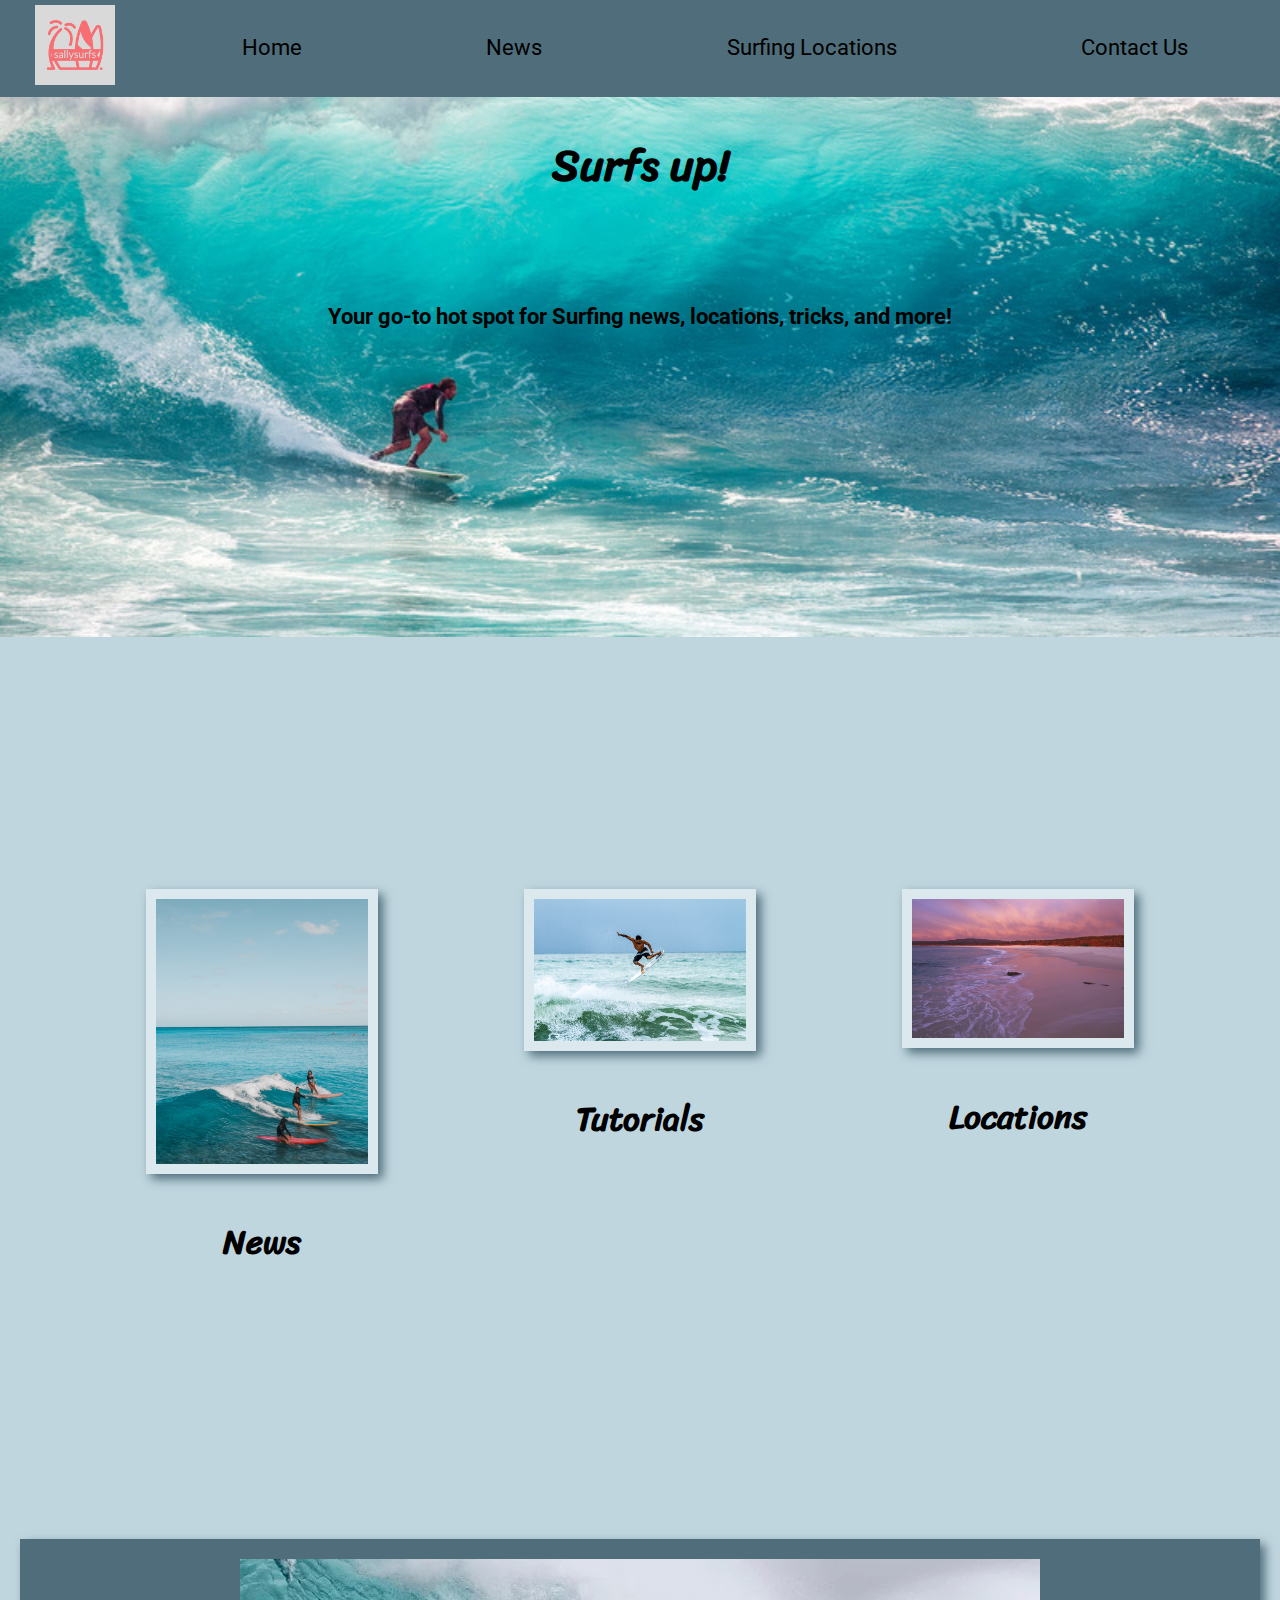
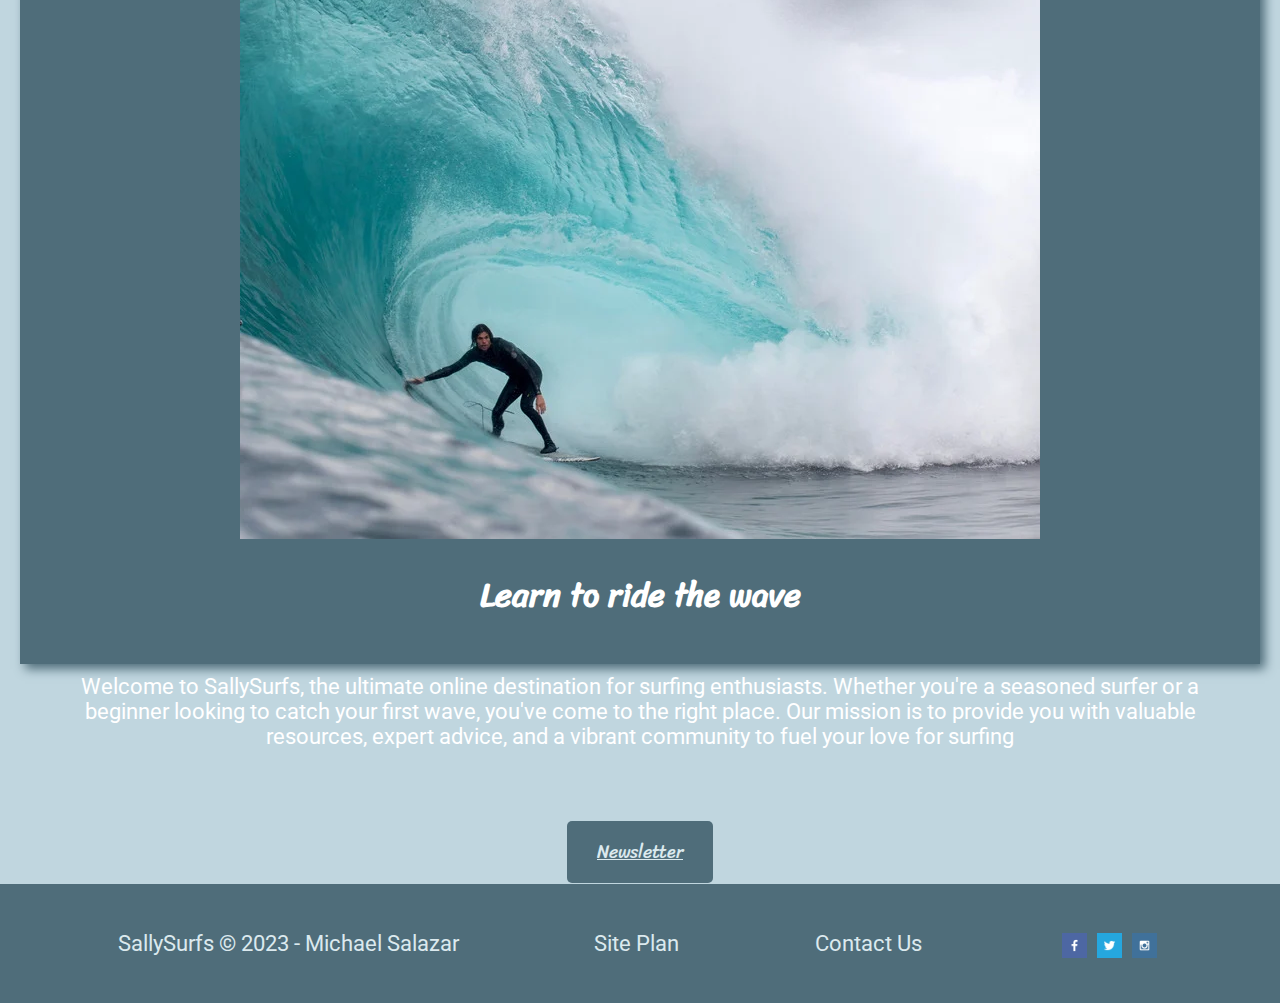
<file: sallysurfs/index.html>
<!doctype html>
<html lang="en">

<head>
  <link rel="stylesheet" href="styles/styles.css">
  <meta charset="utf-8">
  <meta http-equiv="X-UA-Compatible" content="IE=edge">
  <meta name="viewport" content="width=device-width, initial-scale=1.0">
  <title>Surfing Blog| SallySurfs | Home</title>
</head>

<body>
  <div id="content">
    <header>
      <a id="logo_link" href="index.html">
        <img class="logo" src="images/sallysurfslogo.jpeg" alt="Sally Surfs Logo">
      </a>
      <nav>
        <a href="index.html">Home</a>
        <a href="news.html">News</a>
        <a href="locations.html">Surfing Locations</a>
        <a href="contactus.html">Contact Us</a>
      </nav>
    </header>

    <div id="hero">
      <div id="hero-box">
        <img id="hero-img" src="images/homepageimg1.jpg" alt="Man surfing tidal wave">
      </div>
      <section id="hero-msg">
        <h1 class="home-title">Surfs up!</h1>
        <h4>Your go-to hot spot for Surfing news, locations, tricks, and more!</h4>
        <div class="button-box"></div>
      </section>
    </div>

    <main class="home-grid">
      <section class="rivers-card">
        <img class="card-img" src="images/homepageimg2.jpg" alt="People surfing">
        <h2>News</h2>
      </section>
      <section class="Surfing-Tutorial">
        <img class="card-img" src="images/surftutorial.jpg" alt="Man doing surf trick">
        <h2>Tutorials</h2>
      </section>
      <section class="Locations-card">
        <img class="card-img" src="images/surflocations.jpg" alt="Picture of the coast">
        <h2>Locations</h2>
      </section>
      <section class="msg">
        <div id="backround"></div>
        <img id="backround-img" src="images/page2img.jpg" alt="Giant wave surfing">
        <h2>Learn to ride the wave</h2>
        <p>Welcome to SallySurfs, the ultimate online destination for surfing enthusiasts. Whether you're a seasoned surfer or a beginner looking to catch your first wave, you've come to the right place. Our mission is to provide you with valuable resources, expert advice, and a vibrant community to fuel your love for surfing</p>
        <a class="join" href="news.html">Newsletter</a>
      </section>
    </main>

    <footer>
      <p>SallySurfs &copy; 2023 - Michael Salazar</p>
      <p><a href="site-plan-rafting.html">Site Plan</a></p>
      <p><a href="contactus.html">Contact Us</a></p>
      <div class="social">
        <a href="https://facebook.com" target="_blank">
          <img src="images/facebook.png" alt="Facebook icon">
        </a>
        <a href="https://twitter.com" target="_blank">
          <img src="images/twitter.png" alt="Twitter icon">
        </a>
        <a href="https://instagram.com" target="_blank">
          <img src="images/instagram.png" alt="Instagram icon">
        </a>
      </div>
    </footer>
  </div>
</body>

</html>
</file>
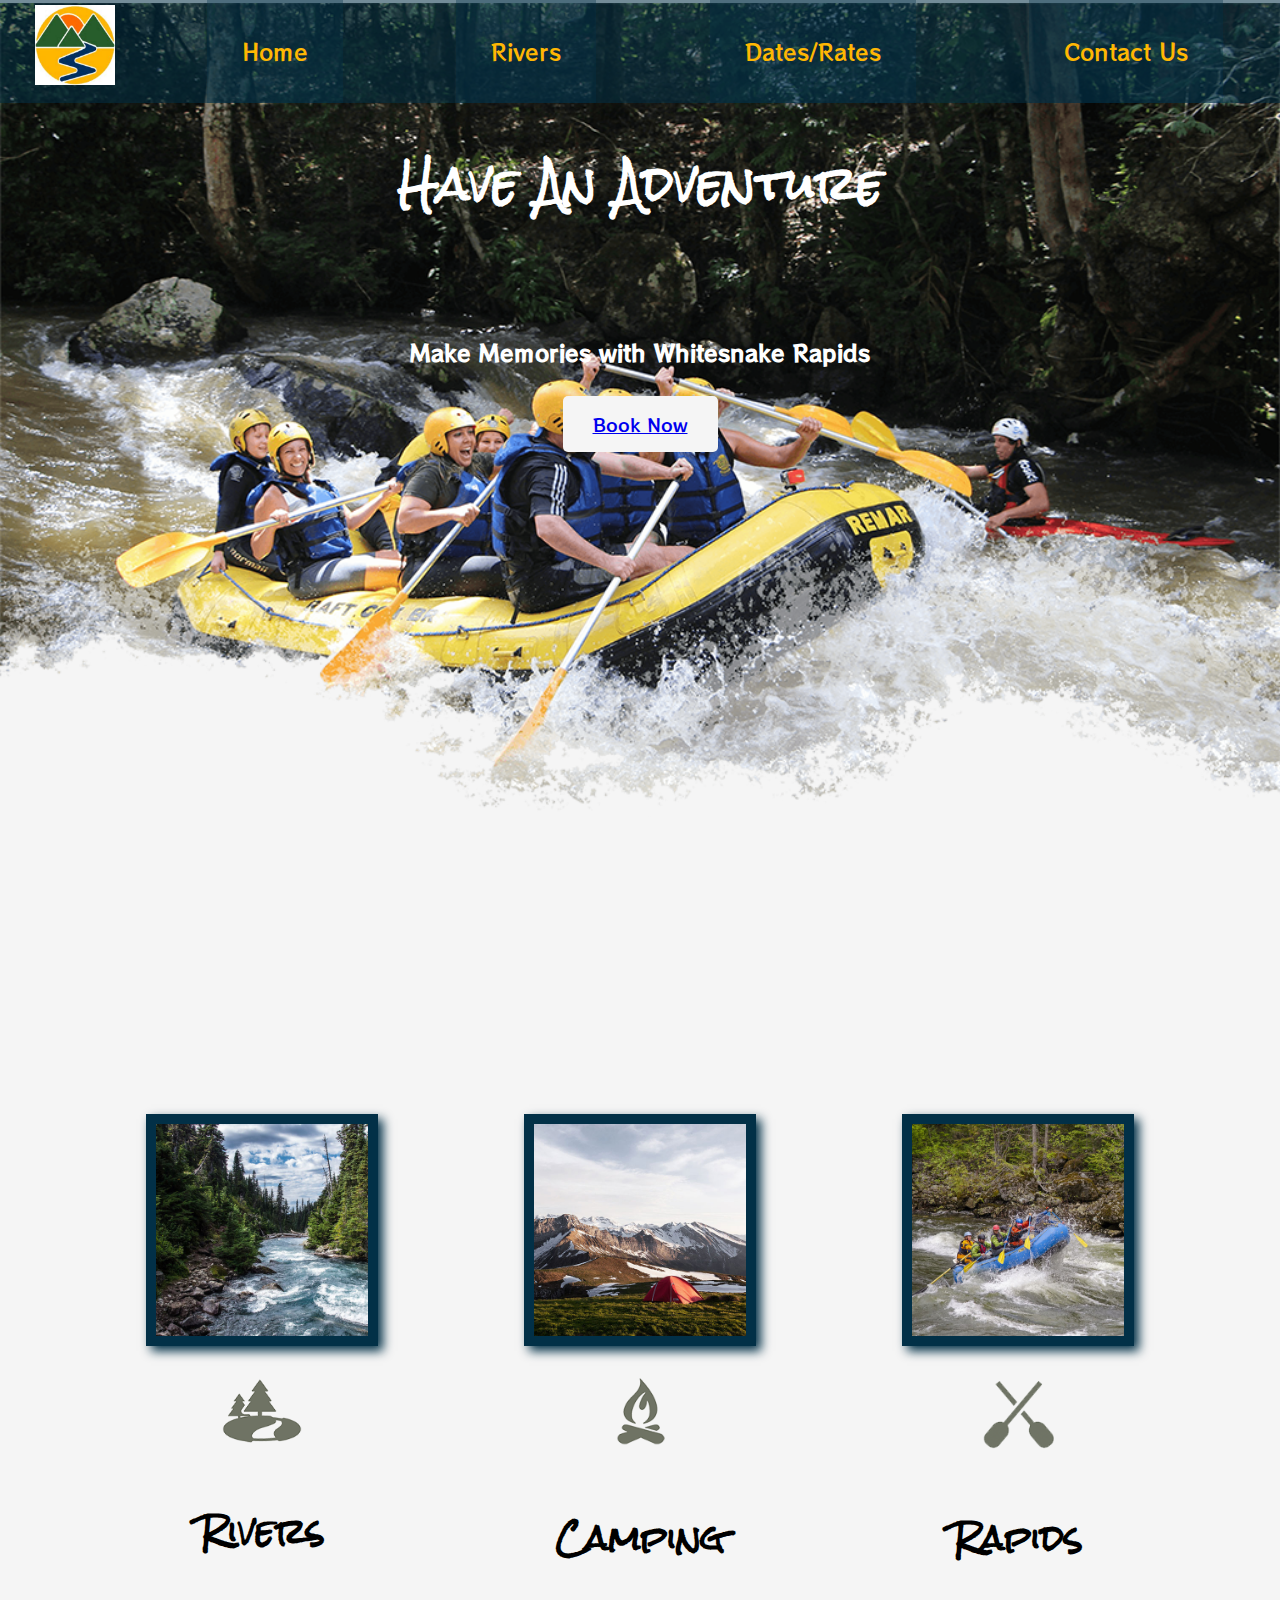
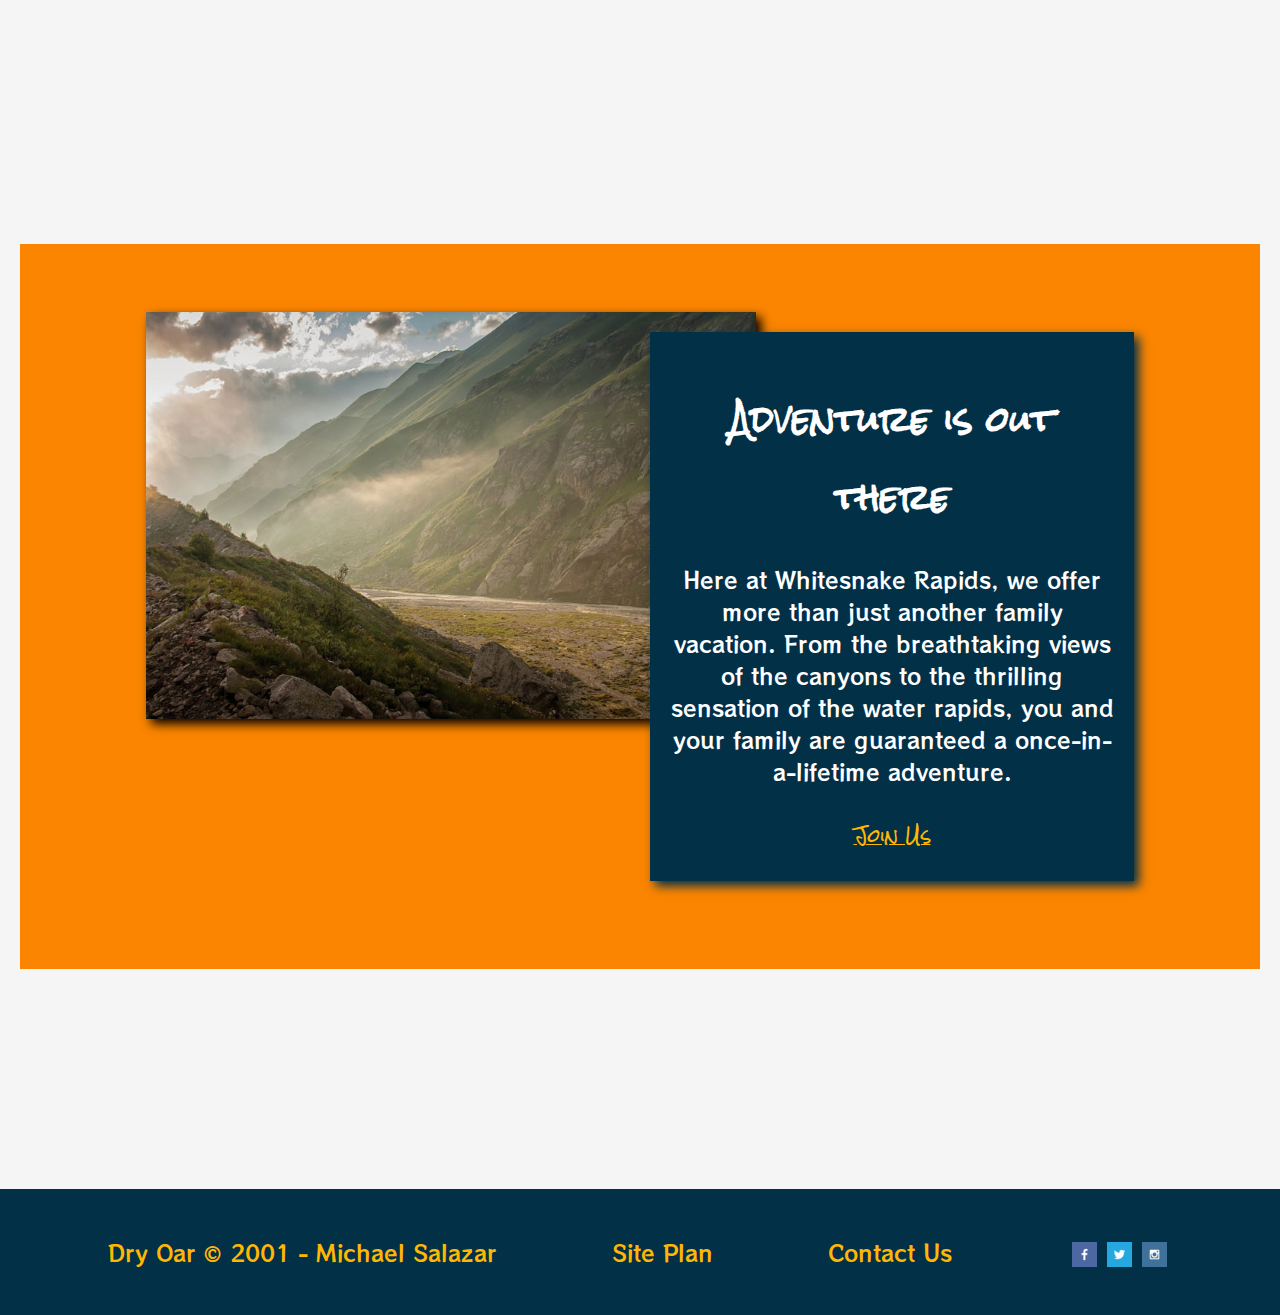
<file: wwr/index.html>
<!doctype html>
<html lang="en">
<head>
    <link rel="stylesheet" href="styles/styles.css">
    <meta charset="utf-8">
    <meta http-equiv="X-UA-Compatible" content="IE=edge">
    <meta name="viewport" content="width=device-width, initial-scale=1.0">
    <title>Whitewater rafting vacation | White Snake Rapids | Home</title>
</head>
<body>
    <div id="content"> 
   <header>
    <a id="logo_link" href="index.html">
        <img class="logo" src="images/whitesnakeraft.jpg" alt="White Snake Rapids Logo">
    </a>
      <nav>
            <a href="index.html">Home</a>
            <a href="#">Rivers</a>
            <a href="#">Dates/Rates</a>
            <a href="contactus.html">Contact Us</a>
    
        </nav>
    </header>
    <div id="hero">
        <div id="hero-box">
        <img id="hero-img" src="images/hero.png" alt="People enjoying white water rafting">
        </div>
        <section id="hero-msg">
        <h1 class="home-title"> Have An Adventure</h1>
        <h4>Make Memories with Whitesnake Rapids </h4>
        <div class="button-box">
         <a class="book" href="rates.html">Book Now</a>
         </div>
       </section>
    </div>
    <main class="home-grid">
        <section class="rivers-card">
            <img class="card-img" src="images/rivers.jpg" alt="river in forest">
            <img class="icon" src="images/river_icon.png" alt="river icon">
            <h2>Rivers</h2>
        </section>
        <section class="camping-card">
            <img class="card-img" src="images/camping.jpg" alt="tent in mountains">
            <img class="icon" src="images/fire_icon.png" alt="fire icon">
            <h2>Camping</h2>
        </section>
        <section class="rapids-card">
            <img class="card-img" src="images/rapids.jpg" alt="rafting boat">
            <img class="icon" src="images/oars.png" alt="oars icon">
            <h2>Rapids</h2>
        </section>
        <div id="backround"></div>
        <img class="mountains" src="images/mountains.jpg" alt="Misty mountains">
        <section class ="msg">
            <h2>Adventure is out there</h2>
            <p>Here at Whitesnake Rapids, we offer more than just another family vacation. From the breathtaking views of the canyons to the thrilling sensation of the water rapids, you and your family are guaranteed a once-in-a-lifetime adventure.</p>
            <a class= 'join' href="rivers.html">Join Us</a>
        </section>
    </main>
    <footer>
        <p>Dry Oar &copy; 2001 - Michael Salazar</p>
        <p><a href="site-plan-rafting.html">Site Plan</a></p>
        <p><a href="contactus.html">Contact Us</a></p>
        <div class="social">
            <a href="https://facebook.com" target="_blank">
                <img src="images/facebook.png" alt="fb icon">
            </a>
            <a href="https://twitter.com" target="_blank">
                <img src="images/twitter.png" alt="twitter icon">
            </a>
            <a href="https://instagram.com" target="_blank">
                <img src="images/instagram.png" alt="instagram icon">
            </a>
        </div>
    </footer>
</div>
</body>
</html>
</file>
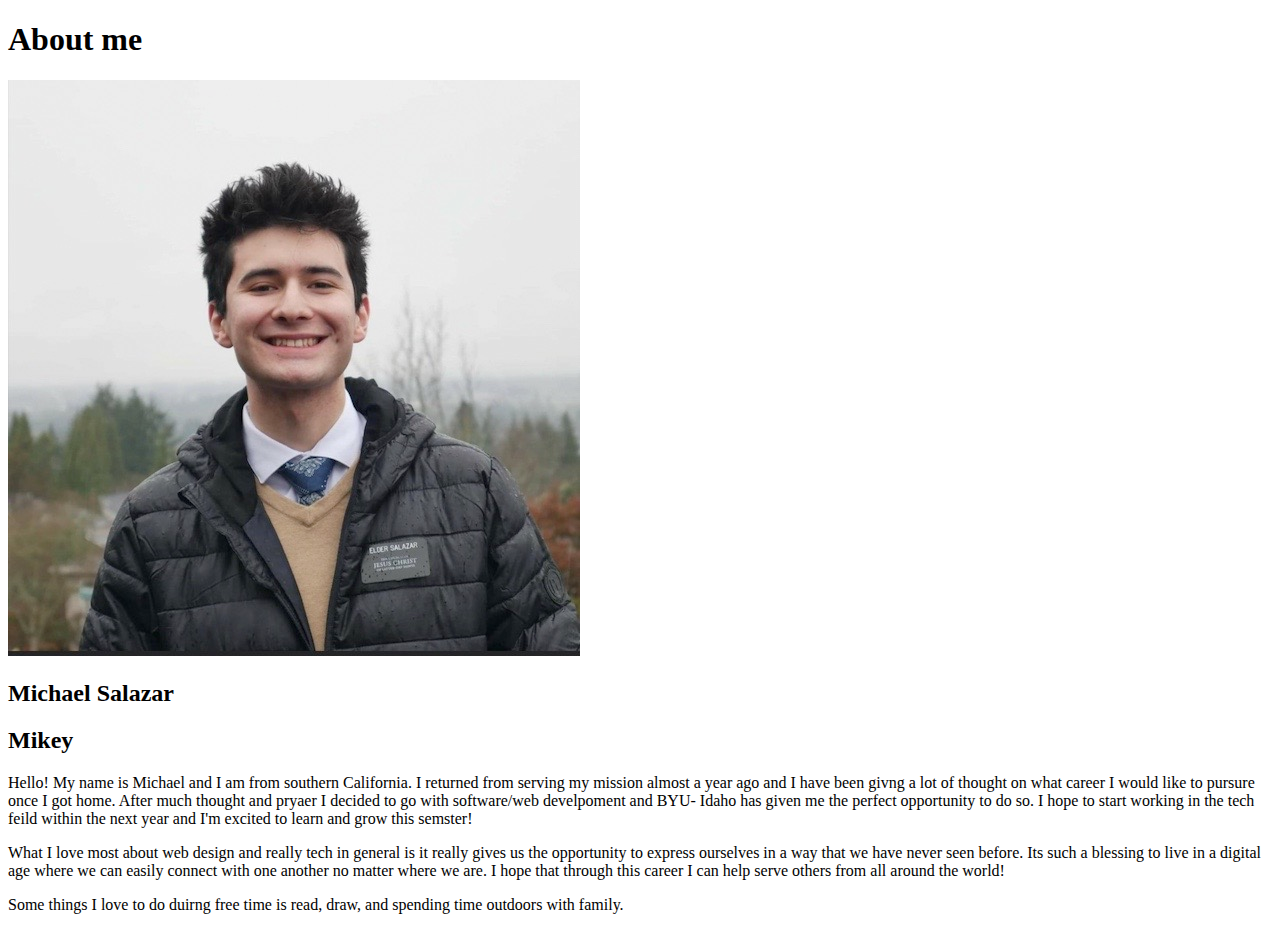
<file: aboutme/aboutme.html>
<!DOCTYPE html>
<html lang="en">
<head>
    <meta charset="UTF-8">
    <meta http-equiv="X-UA-Compatible" content="IE=edge">
    <meta name="viewport" content="width=device-width, initial-scale=1.0">
    <title>All about me</title>
</head>
<body>
    <h1>About me</h1>
    <img alt="Image of me" src="images/myimage.jpg">
    <h2>Michael Salazar</h2>
    <h2>Mikey</h2>
    <p>Hello! My name is Michael and I am from southern California. I returned from serving my mission almost a year ago and I 
    have been givng a lot of thought on what career I would like to pursure once I got home. After much thought and pryaer I decided to go 
    with software/web develpoment and BYU- Idaho has given me the perfect opportunity to do so. I hope to start working in the tech feild within the next year
    and I'm excited to learn and grow this semster!
    </p>
    <p>What I love most about web design and really tech in general is it really gives us the opportunity to express ourselves
        in a way that we have never seen before. Its such a blessing to live in a digital age where we can easily connect
        with one another no matter where we are. I hope that through this career I can help serve others from all around the world!
    </p>
    <p>Some things I love to do duirng free time is read, draw, and spending time outdoors with family.</p>
    
</body>
    <html></html>
</file>
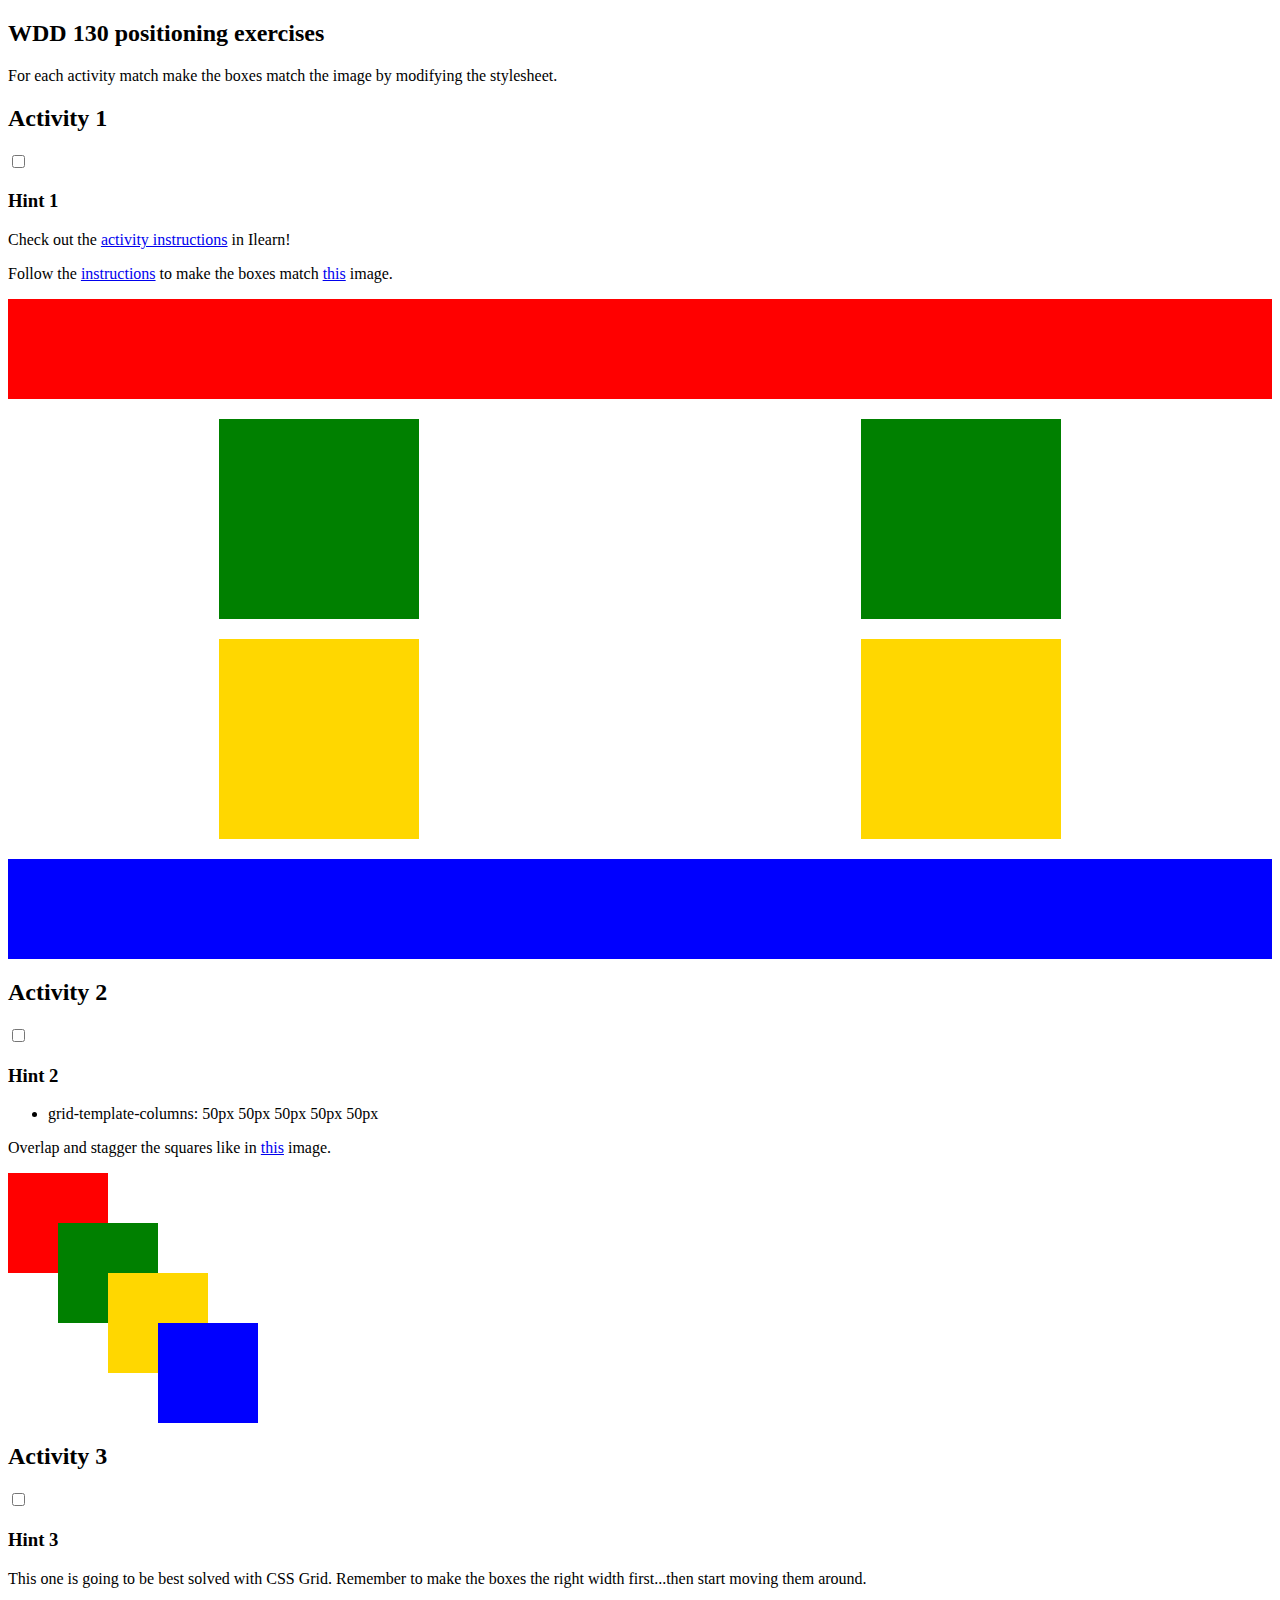
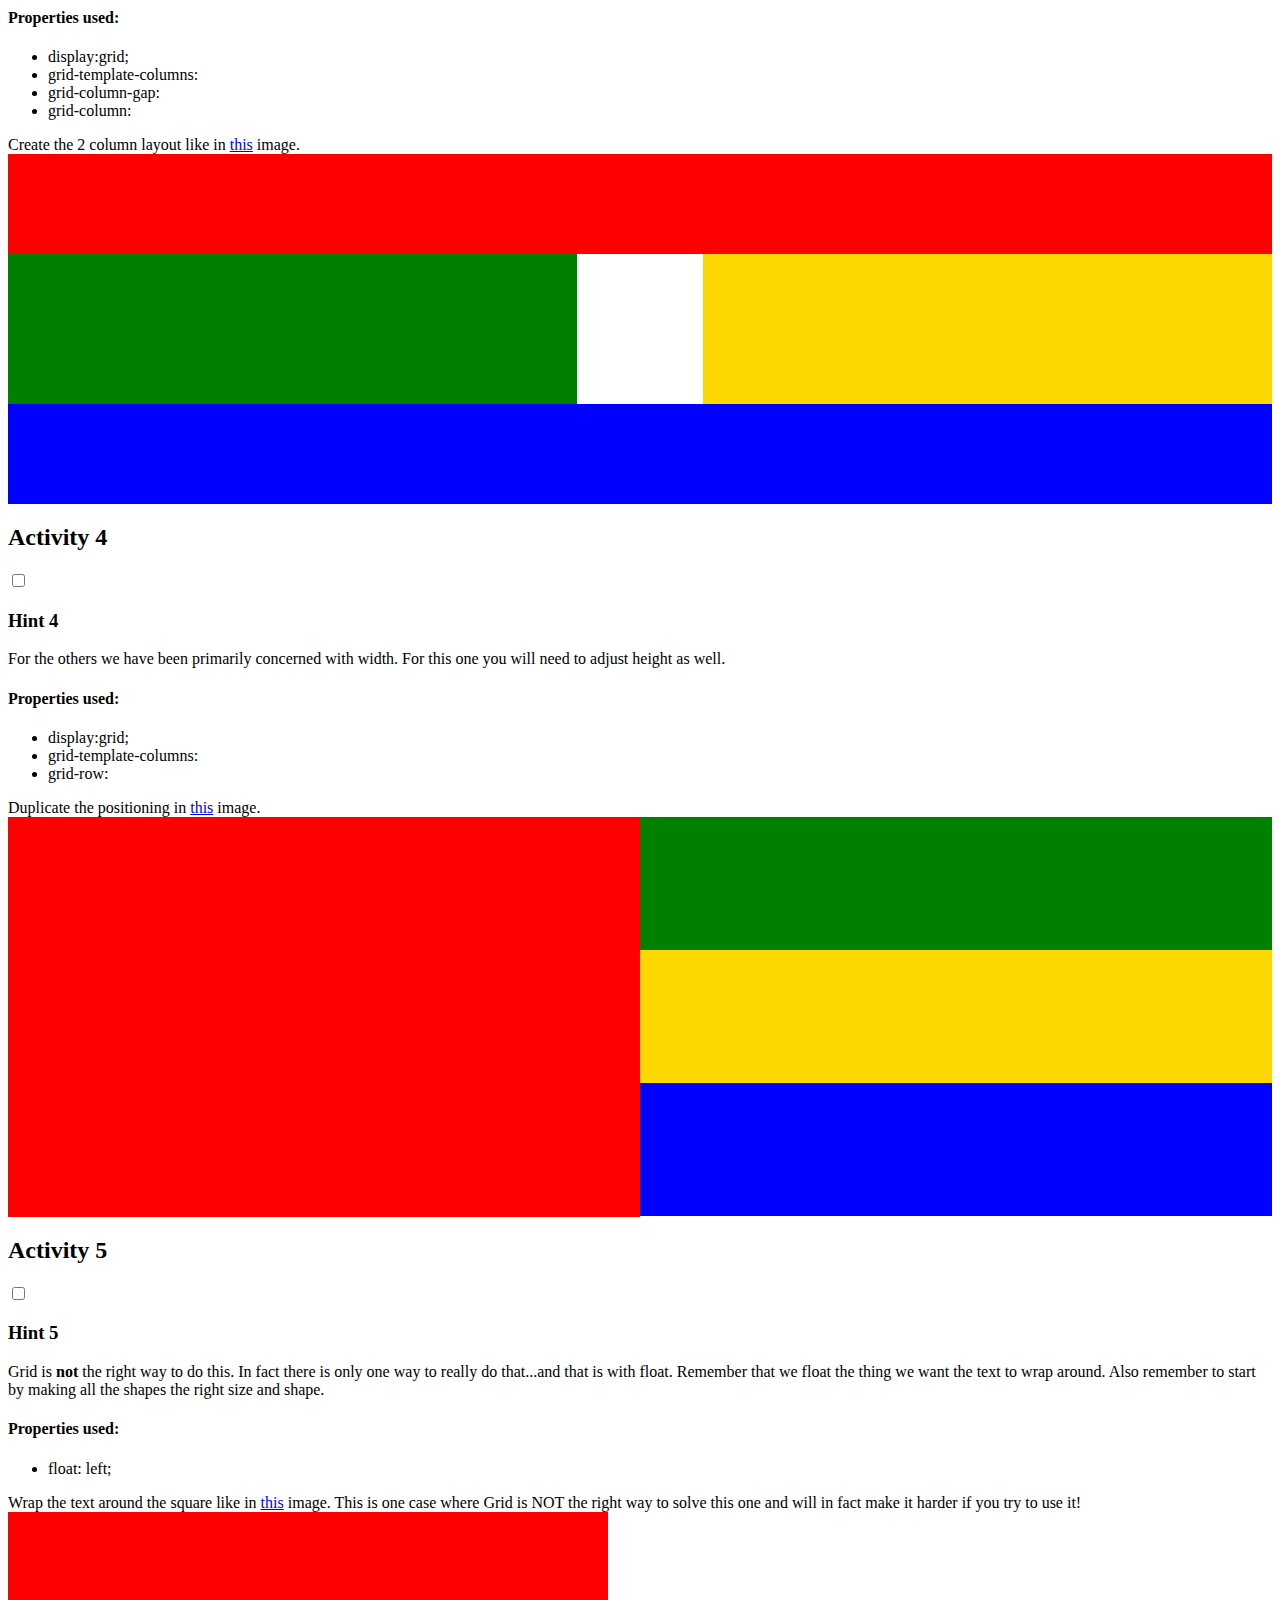
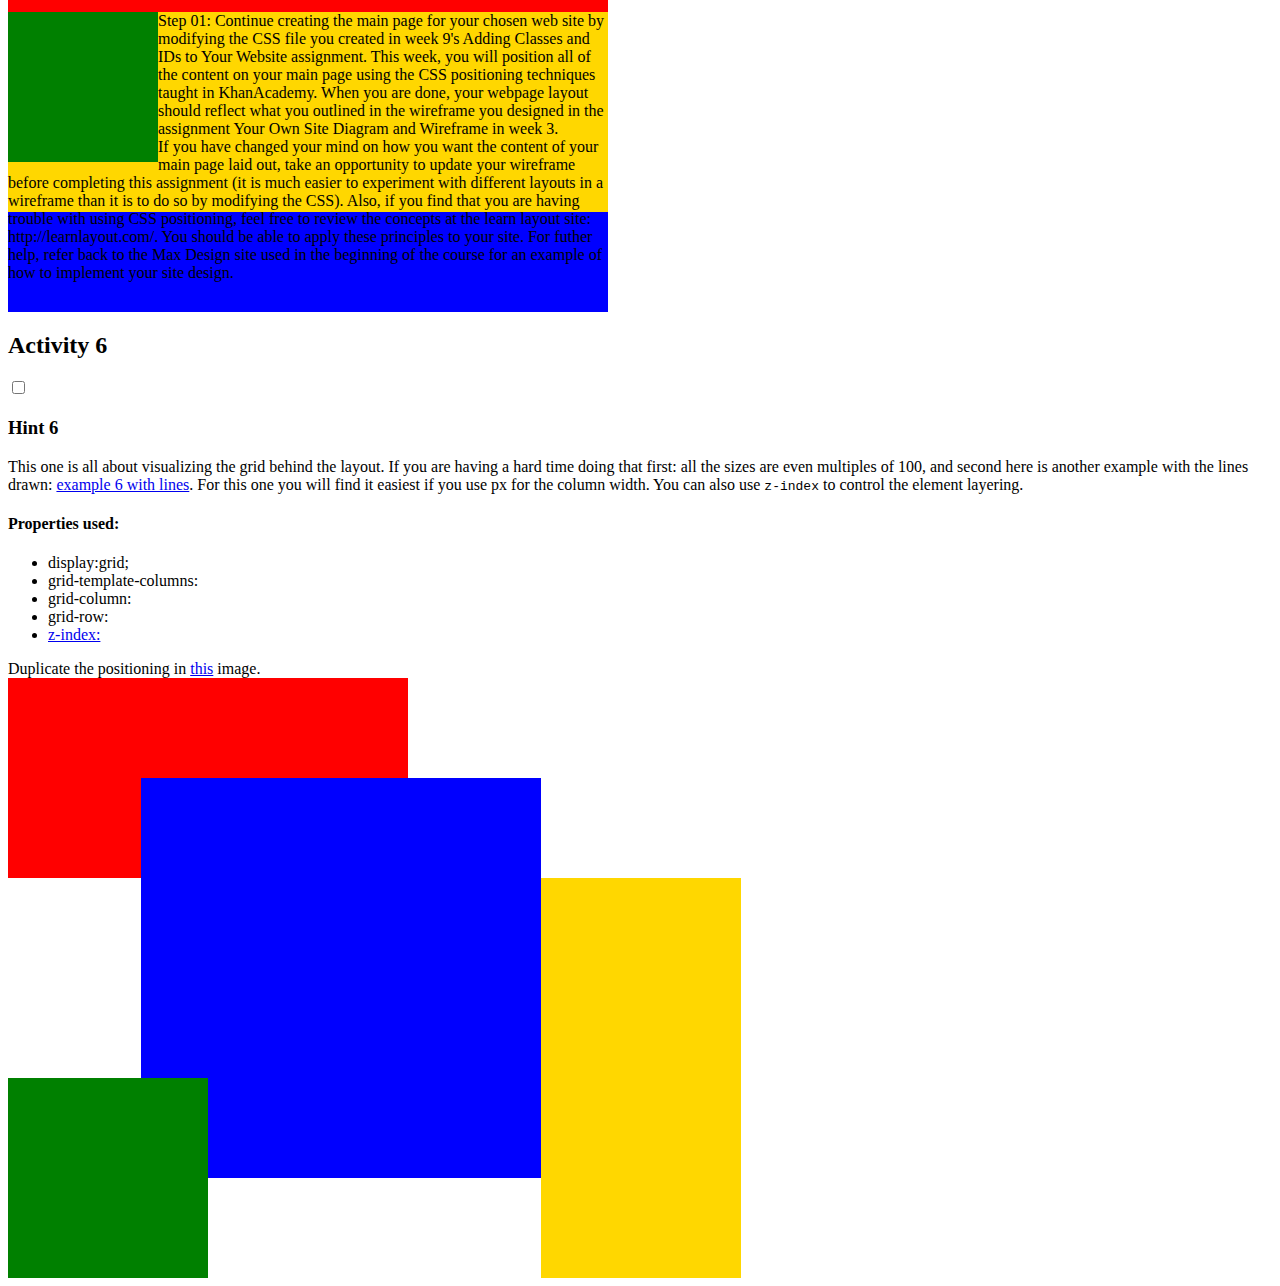
<file: positioning/positioning.html>
<!DOCTYPE html>
<html lang="en">
  <head>
    <!-- HTML - Name: positioning.html -->
    <title>Positioning Activity</title>
    <link rel="stylesheet" type="text/css" href="positionstyles.css" />
  </head>
  <body>
    <div class="activity">
      <h2>WDD 130 positioning exercises</h2>
      For each activity match make the boxes match the image by modifying the stylesheet.</div>
    <div class="activity">
      <h2>Activity 1</h2>
      <section class="hint"><input type="checkbox" ><i></i> <h3>Hint 1</h3><div><p>Check out the <a href="https://byui-wdd.github.io/wdd130/activities/w06-css-positioning.html" target="_blank">activity instructions</a> in Ilearn!</p></div></section>
      <p>Follow the <a href="https://byui-wdd.github.io/wdd130/activities/w06-css-positioning.html" target="_blank">instructions</a> to make the boxes match  <a href="https://byui-wdd.github.io/wdd130/images/example1.png" target="_blank">this</a> image.</p>
      <div class="content1" >
        <div class="red1" ></div>
        <div class="green1" ></div>
        <div class="green1" ></div>
        <div class="yellow1"></div>
        <div class="yellow1"></div>
        <div class="blue1"></div>
      </div>
    </div>
    <div class="activity">
      <h2>Activity 2</h2>
      <section class="hint"><input type="checkbox" > <h3>Hint 2</h3><i></i><div>
      <ul>
      <li>grid-template-columns: 50px 50px 50px 50px 50px </li></ul></div></section>
      <p>Overlap and stagger the squares like in <a href="https://byui-wdd.github.io/wdd130/images/example2.png" target="_blank">this</a> image.</p>
      <div class="content2" >
        <div class="red2" ></div>
        <div class="green2" ></div>
        <div class="yellow2"></div>
        <div class="blue2"></div>
      </div>
    </div>
    <div class="activity">
      <h2>Activity 3</h2>
      <section class="hint"><input type="checkbox" > <h3>Hint 3</h3><i></i><div><p>This one is going to be best solved with CSS Grid. Remember to make the boxes the right width first...then start moving them around. </p><h4>Properties used:</h4><ul><li>display:grid;</li><li>grid-template-columns:</li><li>grid-column-gap:</li>
        <li>grid-column:</li>  </ul></div></section>
      Create the 2 column layout like in <a href="https://byui-wdd.github.io/wdd130/images/example3.png" target="_blank">this</a>  image.
      <div class="content3" >
        <div class="red3" ></div>
        <div class="green3" ></div>
        <div class="yellow3"></div>
        <div class="blue3"></div>
      </div>
    </div>
    <div class="activity">
      <h2>Activity 4</h2>
      <section class="hint"><input type="checkbox" > <h3>Hint 4</h3><i></i><div><p>For the others we have been primarily concerned with width. For this one you will need to adjust height as well. </p><h4>Properties used:</h4><ul><li>display:grid;</li><li>grid-template-columns:</li><li>grid-row:</li></ul></div></section>
      Duplicate the positioning in <a href="https://byui-wdd.github.io/wdd130/images/example4.png" target="_blank">this</a> image. 
      <div class="content4" >
        <div class="red4" ></div>
        <div class="green4" ></div>
        <div class="yellow4"></div>
        <div class="blue4"></div>
      </div>
    </div>

    <div class="activity">
      <h2>Activity 5</h2>
      <section class="hint"><input type="checkbox" > <h3>Hint 5</h3><i></i><div><p>Grid is <strong>not</strong> the right way to do this.  In fact there is only one way to really do that...and that is with float. Remember that we float the thing we want the text to wrap around.  Also remember to start by making all the shapes the right size and shape.</p><h4>Properties used:</h4><ul><li>float: left;</li></ul></div></section>
      Wrap the text around the square like in <a href="https://byui-wdd.github.io/wdd130/images/example5.png" target="_blank">this</a> image. This is one case where Grid is NOT the right way to solve this one and will in fact make it harder if you try to use it!
      <div class="content5" >
        <div class="red5" ></div>
        <div class="green5" ></div>
        <div class="yellow5">Step 01: Continue creating the main page for your chosen web site by modifying the CSS file you created in week 9's Adding Classes and IDs to Your Website assignment. This week, you will position all of the content on your main page using the CSS positioning techniques taught in KhanAcademy. When you are done, your webpage layout should reflect what you outlined in the wireframe you designed in the assignment Your Own Site Diagram and Wireframe in week 3. <br />
          If you have changed your mind on how you want the content of your main page laid out, take an opportunity to update your wireframe before completing this assignment (it is much easier to experiment with different layouts in a wireframe than it is to do so by modifying the CSS). Also, if you find that you are having trouble with using CSS positioning, feel free to review the concepts at the learn layout site: http://learnlayout.com/. You should be able to apply these principles to your site. For futher help, refer back to the Max Design site used in the beginning of the course for an example of how to implement your site design.</div>
        <div class="blue5"></div>
      </div>
    </div>
    <div class="activity">
      <h2>Activity 6</h2>
      <section class="hint"><input type="checkbox" > <h3>Hint 6</h3><i></i><div><p>This one is all about visualizing the grid behind the layout. If you are having a hard time doing that first: all the sizes are even multiples of 100, and second here is another example with the lines drawn: <a href="https://byui-wdd.github.io/wdd130/images/example6-hint.png" target="_blank">example 6 with lines</a>. For this one you will find it easiest if you use px for the column width. You can also use <kbd>z-index</kbd> to control the element layering.    </p><h4>Properties used:</h4><ul><li>display:grid;</li><li>grid-template-columns:</li><li>grid-column:</li><li>grid-row:</li><li><a href="https://www.w3schools.com/cssref/pr_pos_z-index.asp" target="_blank">z-index:</a></li></ul></div></section>
      Duplicate the positioning in <a href="https://byui-wdd.github.io/wdd130/images/example6.png" target="_blank">this</a> image.
      <div class="content6" >
        <div class="red6" ></div>
        <div class="green6" ></div>
        <div class="yellow6"></div>
        <div class="blue6"></div>
      </div>
    </div>
  </body>
</html>
</file>
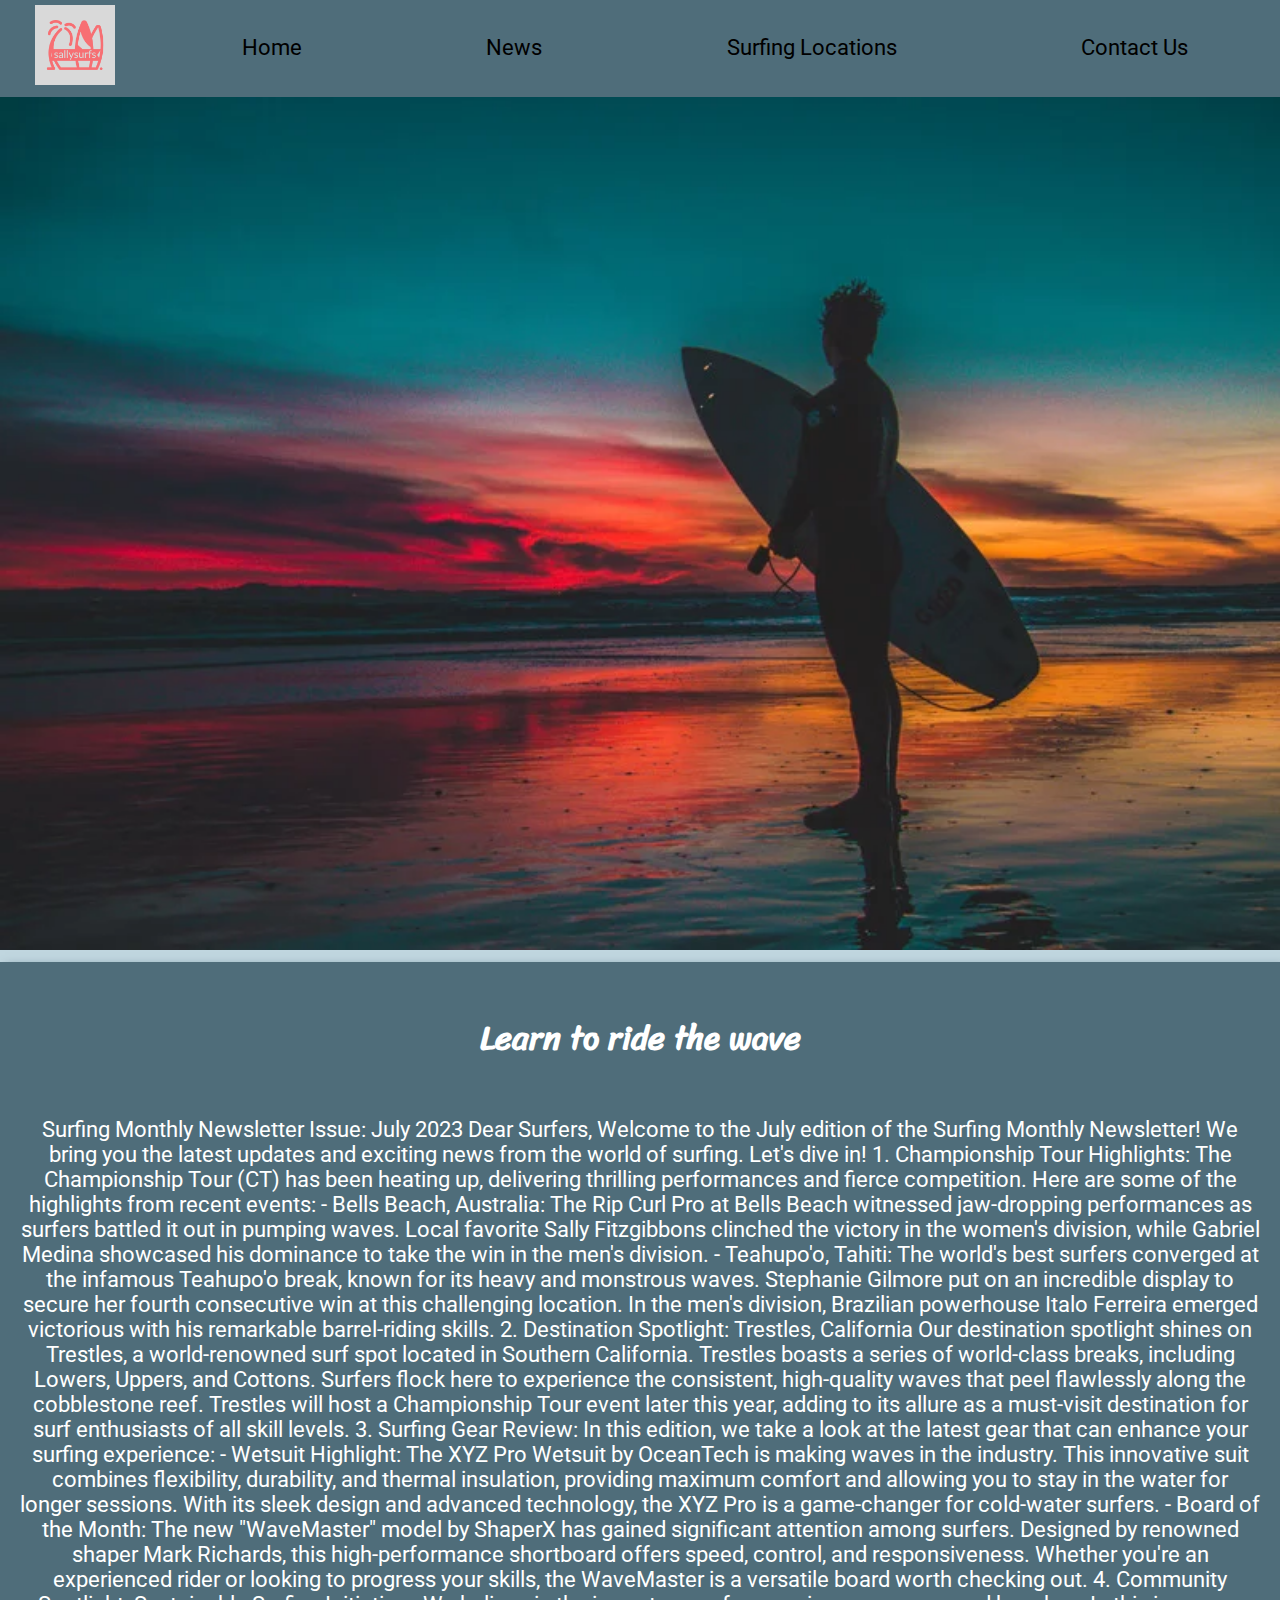
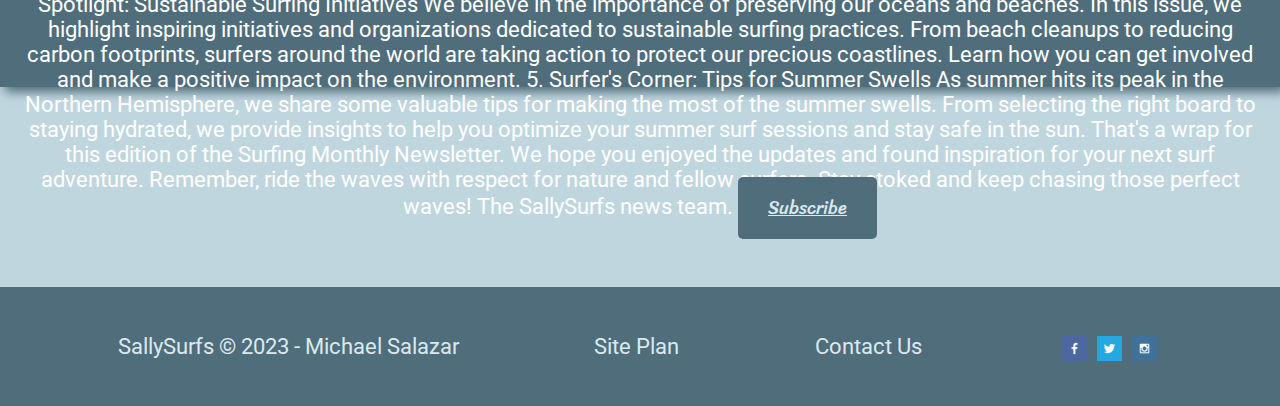
<file: sallysurfs/news.html>
<!doctype html>
<html lang="en">
<head>
    <link rel="stylesheet" href="styles/styles.css">
    <meta charset="utf-8">
    <meta http-equiv="X-UA-Compatible" content="IE=edge">
    <meta name="viewport" content="width=device-width, initial-scale=1.0">
    <title>Surfing Blog| SallySurfs | Home</title>
</head>
<body>
    <div id="content"> 
   <header>
    <a id="logo_link" href="index.html">
        <img class="logo" src="images/sallysurfslogo.jpeg" alt="Sally Surfs Logo">
    </a>
      <nav>
            <a href="index.html">Home</a>
            <a href="#">News</a>
            <a href="#"> Surfing Locations</a>
            <a href="contactus.html">Contact Us</a>
    
        </nav>
    </header>
        <div id="backround"></div>
        <img class="sunset" src="images/wetsuit.jpg" alt="Man in wetsuit">
        <section class ="msg">
            <h2>Learn to ride the wave</h2>
            <p> Surfing Monthly Newsletter

                Issue: July 2023
                
                Dear Surfers,
                
                Welcome to the July edition of the Surfing Monthly Newsletter! We bring you the latest updates and exciting news from the world of surfing. Let's dive in!
                
                1. Championship Tour Highlights:
                
                The Championship Tour (CT) has been heating up, delivering thrilling performances and fierce competition. Here are some of the highlights from recent events:
                
                - Bells Beach, Australia: The Rip Curl Pro at Bells Beach witnessed jaw-dropping performances as surfers battled it out in pumping waves. Local favorite Sally Fitzgibbons clinched the victory in the women's division, while Gabriel Medina showcased his dominance to take the win in the men's division.
                
                - Teahupo'o, Tahiti: The world's best surfers converged at the infamous Teahupo'o break, known for its heavy and monstrous waves. Stephanie Gilmore put on an incredible display to secure her fourth consecutive win at this challenging location. In the men's division, Brazilian powerhouse Italo Ferreira emerged victorious with his remarkable barrel-riding skills.
                
                2. Destination Spotlight: Trestles, California
                
                Our destination spotlight shines on Trestles, a world-renowned surf spot located in Southern California. Trestles boasts a series of world-class breaks, including Lowers, Uppers, and Cottons. Surfers flock here to experience the consistent, high-quality waves that peel flawlessly along the cobblestone reef. Trestles will host a Championship Tour event later this year, adding to its allure as a must-visit destination for surf enthusiasts of all skill levels.
                
                3. Surfing Gear Review:
                
                In this edition, we take a look at the latest gear that can enhance your surfing experience:
                
                - Wetsuit Highlight: The XYZ Pro Wetsuit by OceanTech is making waves in the industry. This innovative suit combines flexibility, durability, and thermal insulation, providing maximum comfort and allowing you to stay in the water for longer sessions. With its sleek design and advanced technology, the XYZ Pro is a game-changer for cold-water surfers.
                
                - Board of the Month: The new "WaveMaster" model by ShaperX has gained significant attention among surfers. Designed by renowned shaper Mark Richards, this high-performance shortboard offers speed, control, and responsiveness. Whether you're an experienced rider or looking to progress your skills, the WaveMaster is a versatile board worth checking out.
                
                4. Community Spotlight: Sustainable Surfing Initiatives
                
                We believe in the importance of preserving our oceans and beaches. In this issue, we highlight inspiring initiatives and organizations dedicated to sustainable surfing practices. From beach cleanups to reducing carbon footprints, surfers around the world are taking action to protect our precious coastlines. Learn how you can get involved and make a positive impact on the environment.
                
                5. Surfer's Corner: Tips for Summer Swells
                
                As summer hits its peak in the Northern Hemisphere, we share some valuable tips for making the most of the summer swells. From selecting the right board to staying hydrated, we provide insights to help you optimize your summer surf sessions and stay safe in the sun.
                
                That's a wrap for this edition of the Surfing Monthly Newsletter. We hope you enjoyed the updates and found inspiration for your next surf adventure. Remember, ride the waves with respect for nature and fellow surfers.
                
                Stay stoked and keep chasing those perfect waves!
                
                The SallySurfs news team.

                
            <a class= 'join' href="rivers.html">Subscribe</a>
        </section>
    </main>
    <footer>
        <p>SallySurfs &copy; 2023 - Michael Salazar</p>
        <p><a href="site-plan-rafting.html">Site Plan</a></p>
        <p><a href="contactus.html">Contact Us</a></p>
        <div class="social">
            <a href="https://facebook.com" target="_blank">
                <img src="images/facebook.png" alt="fb icon">
            </a>
            <a href="https://twitter.com" target="_blank">
                <img src="images/twitter.png" alt="twitter icon">
            </a>
            <a href="https://instagram.com" target="_blank">
                <img src="images/instagram.png" alt="instagram icon">
            </a>
        </div>
    </footer>
</div>
</body>
</html>
</file>
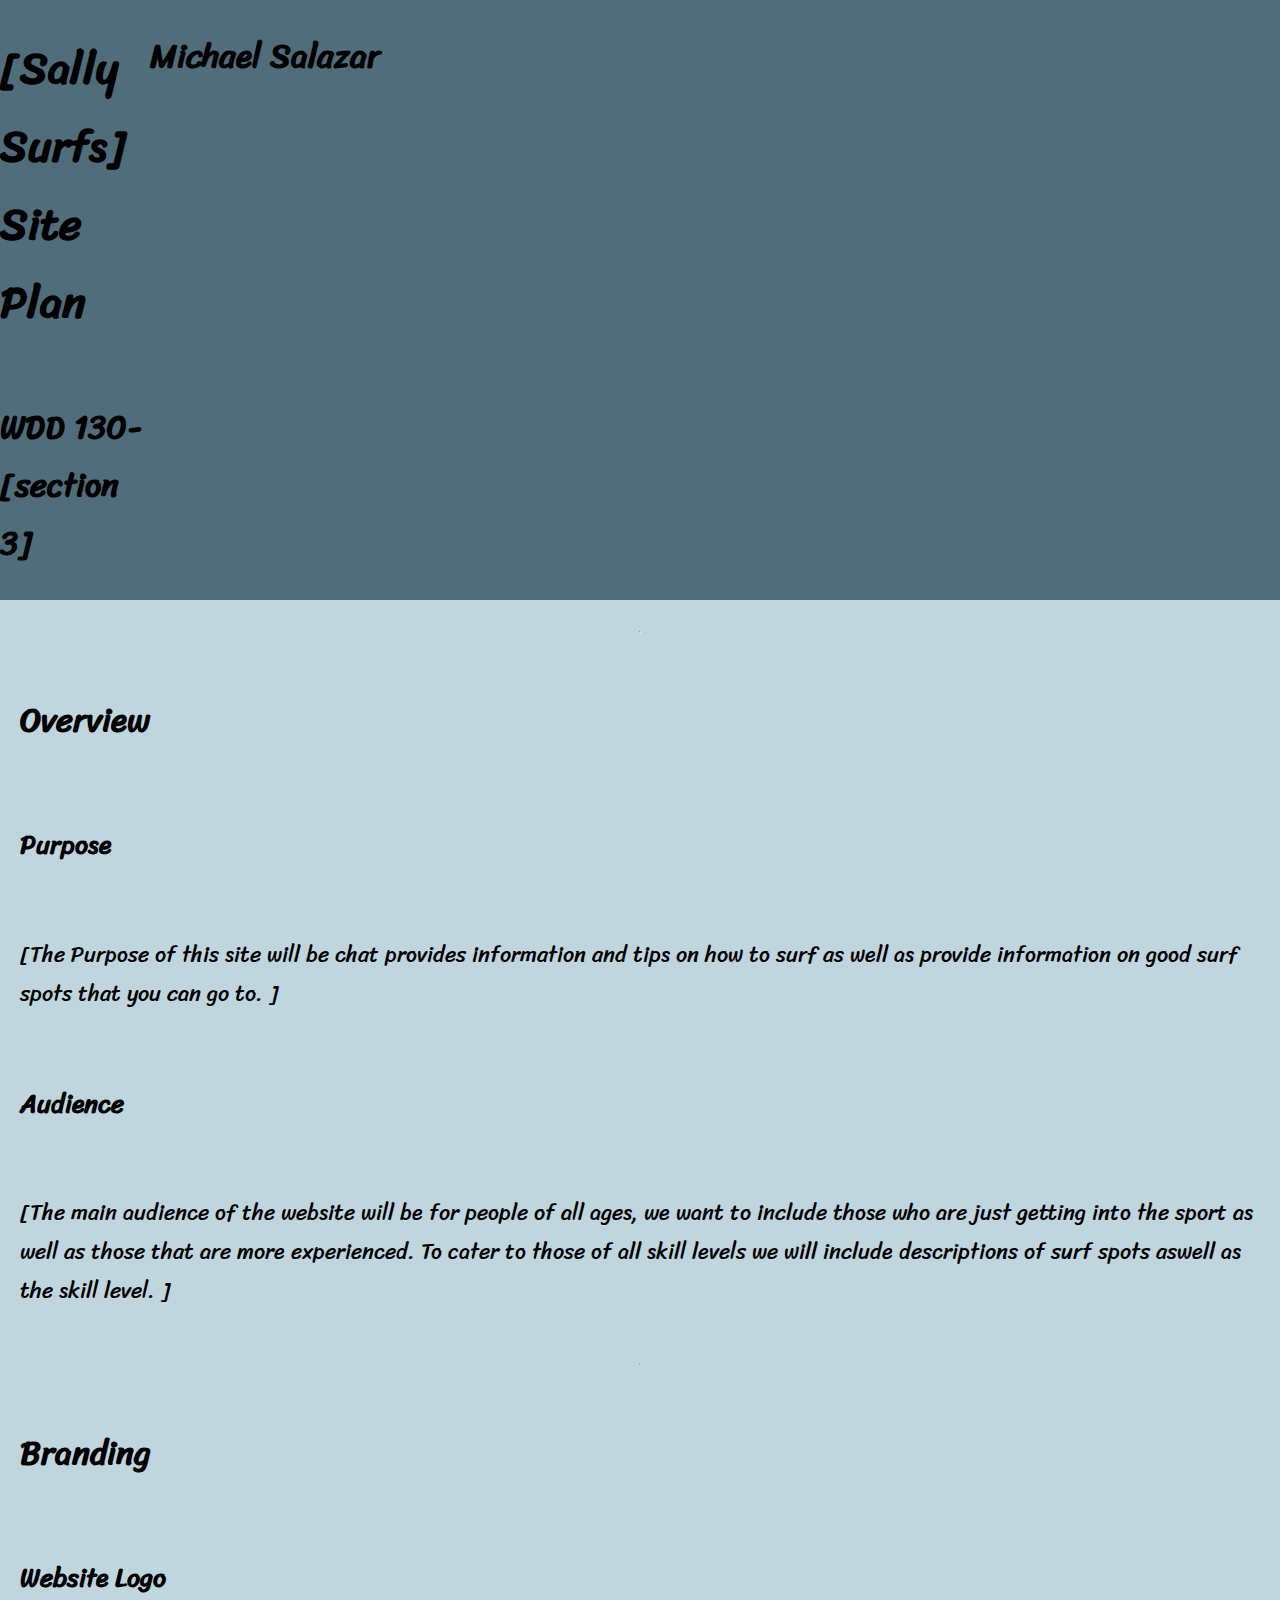
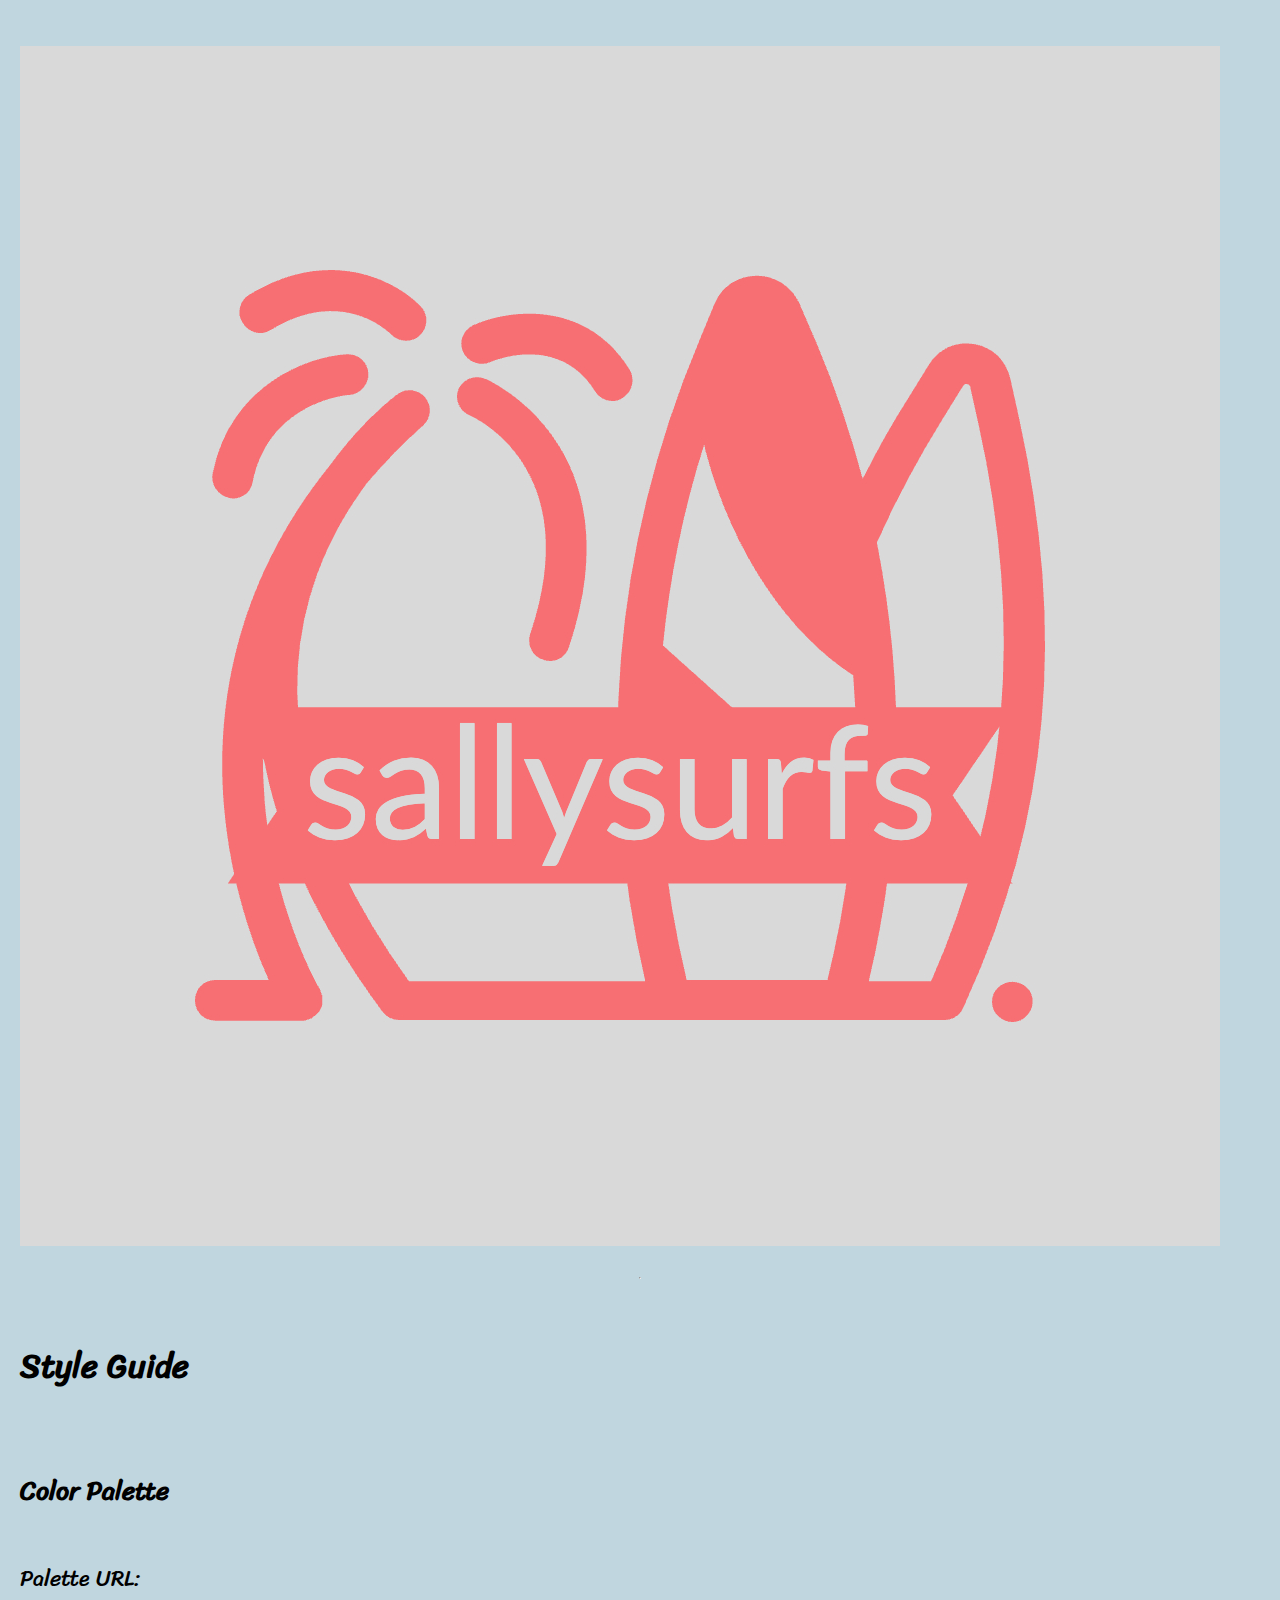
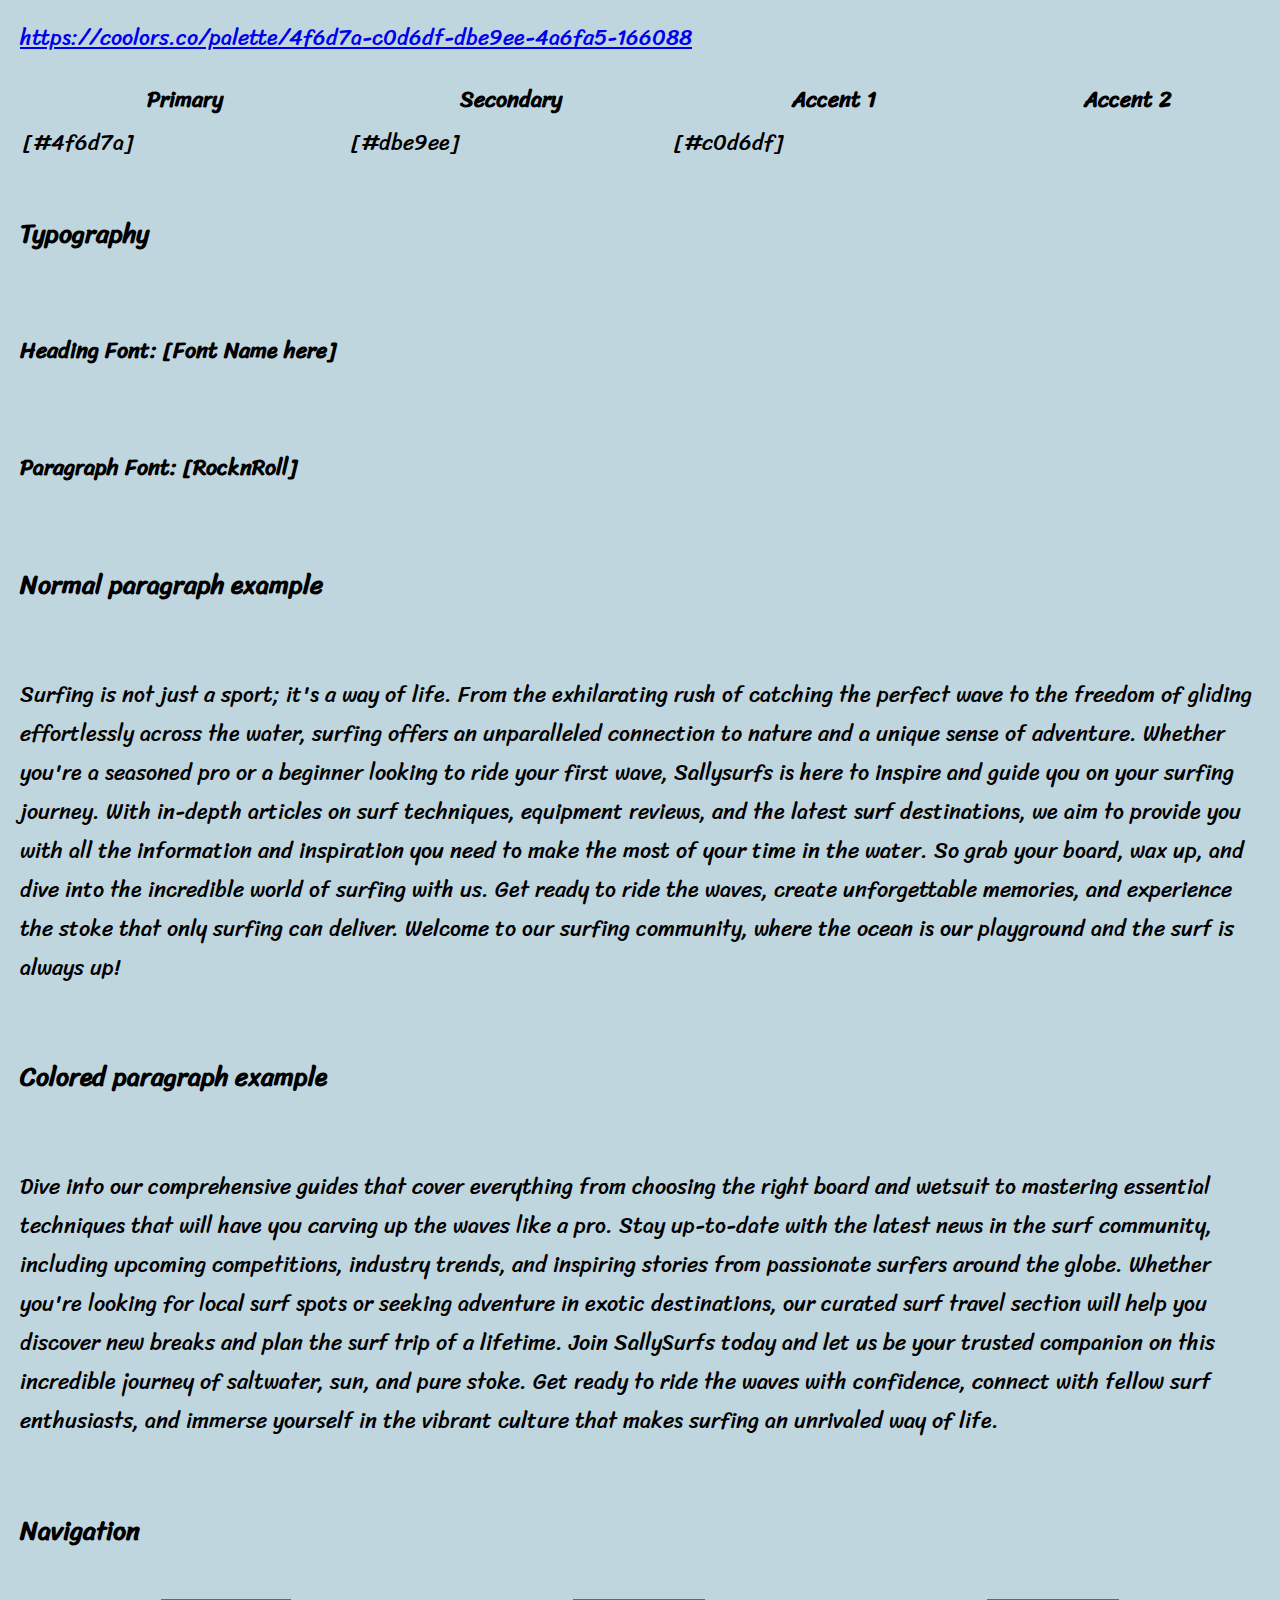
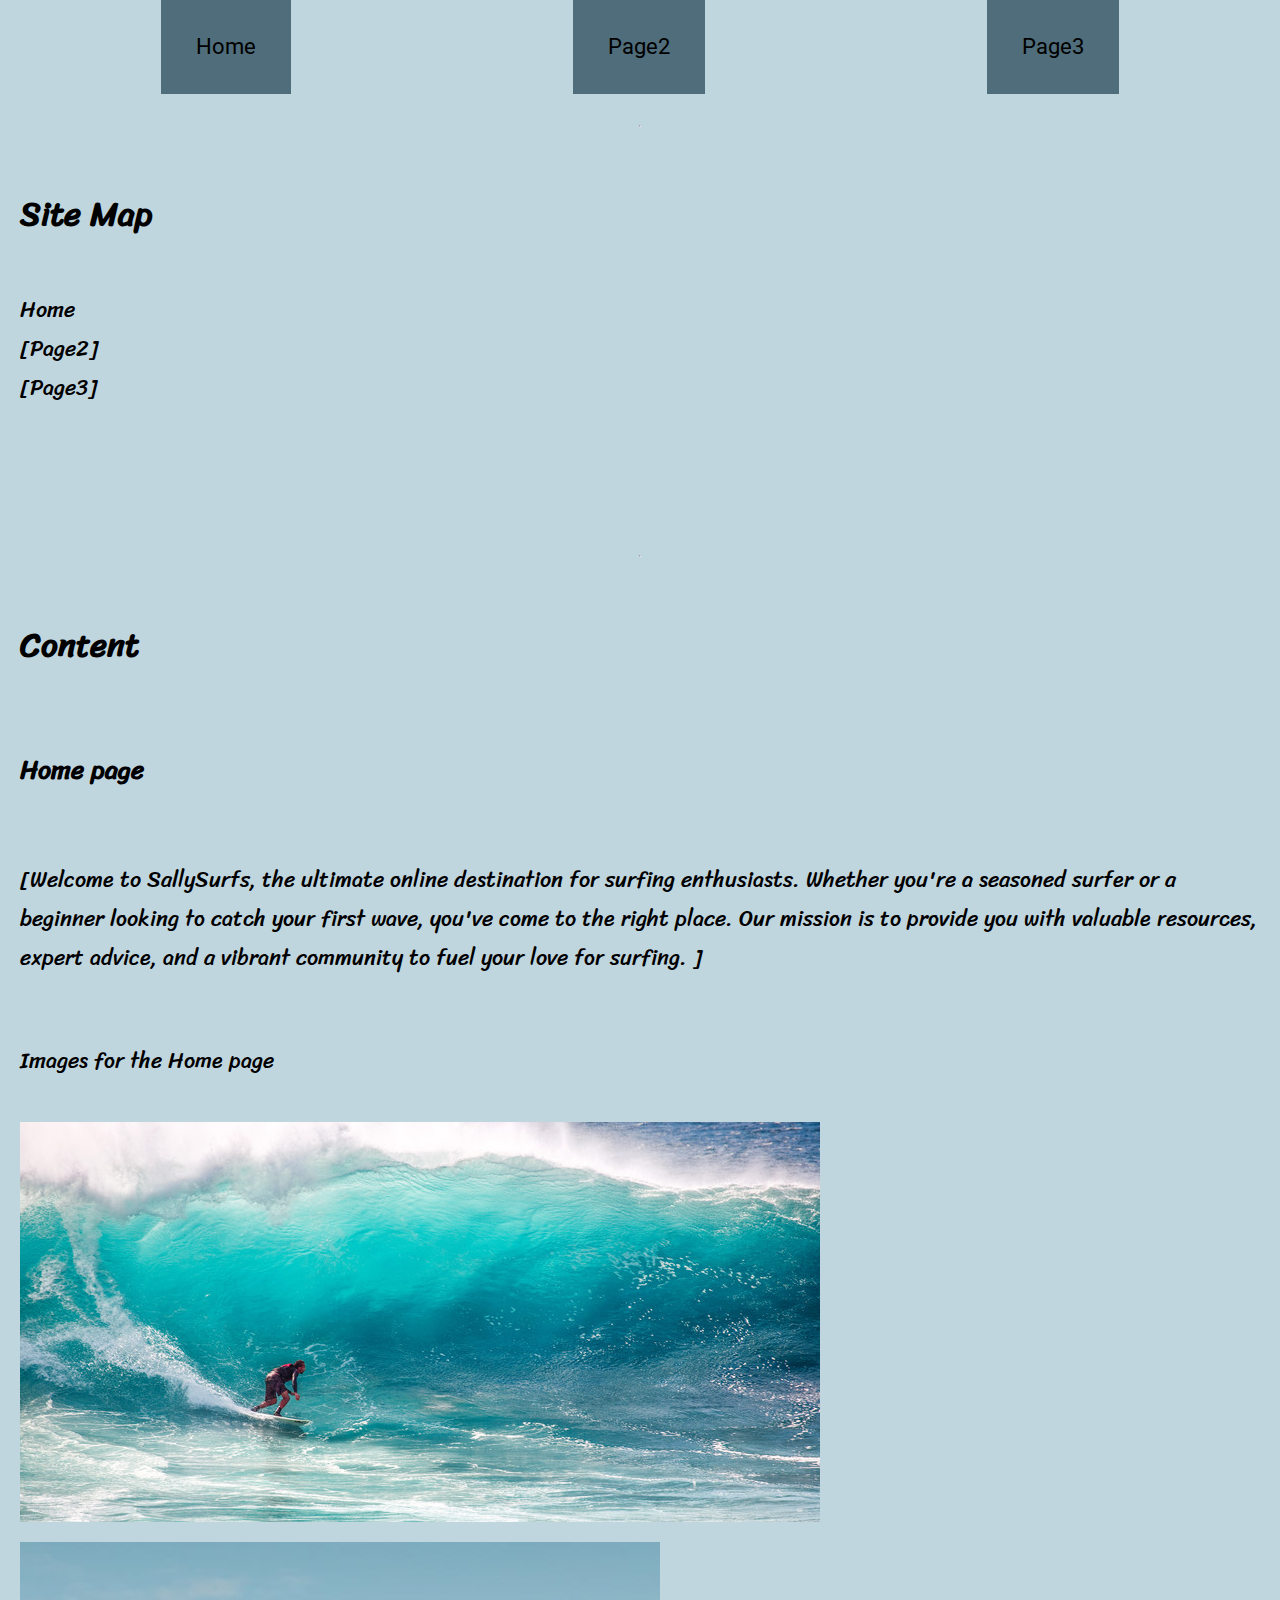
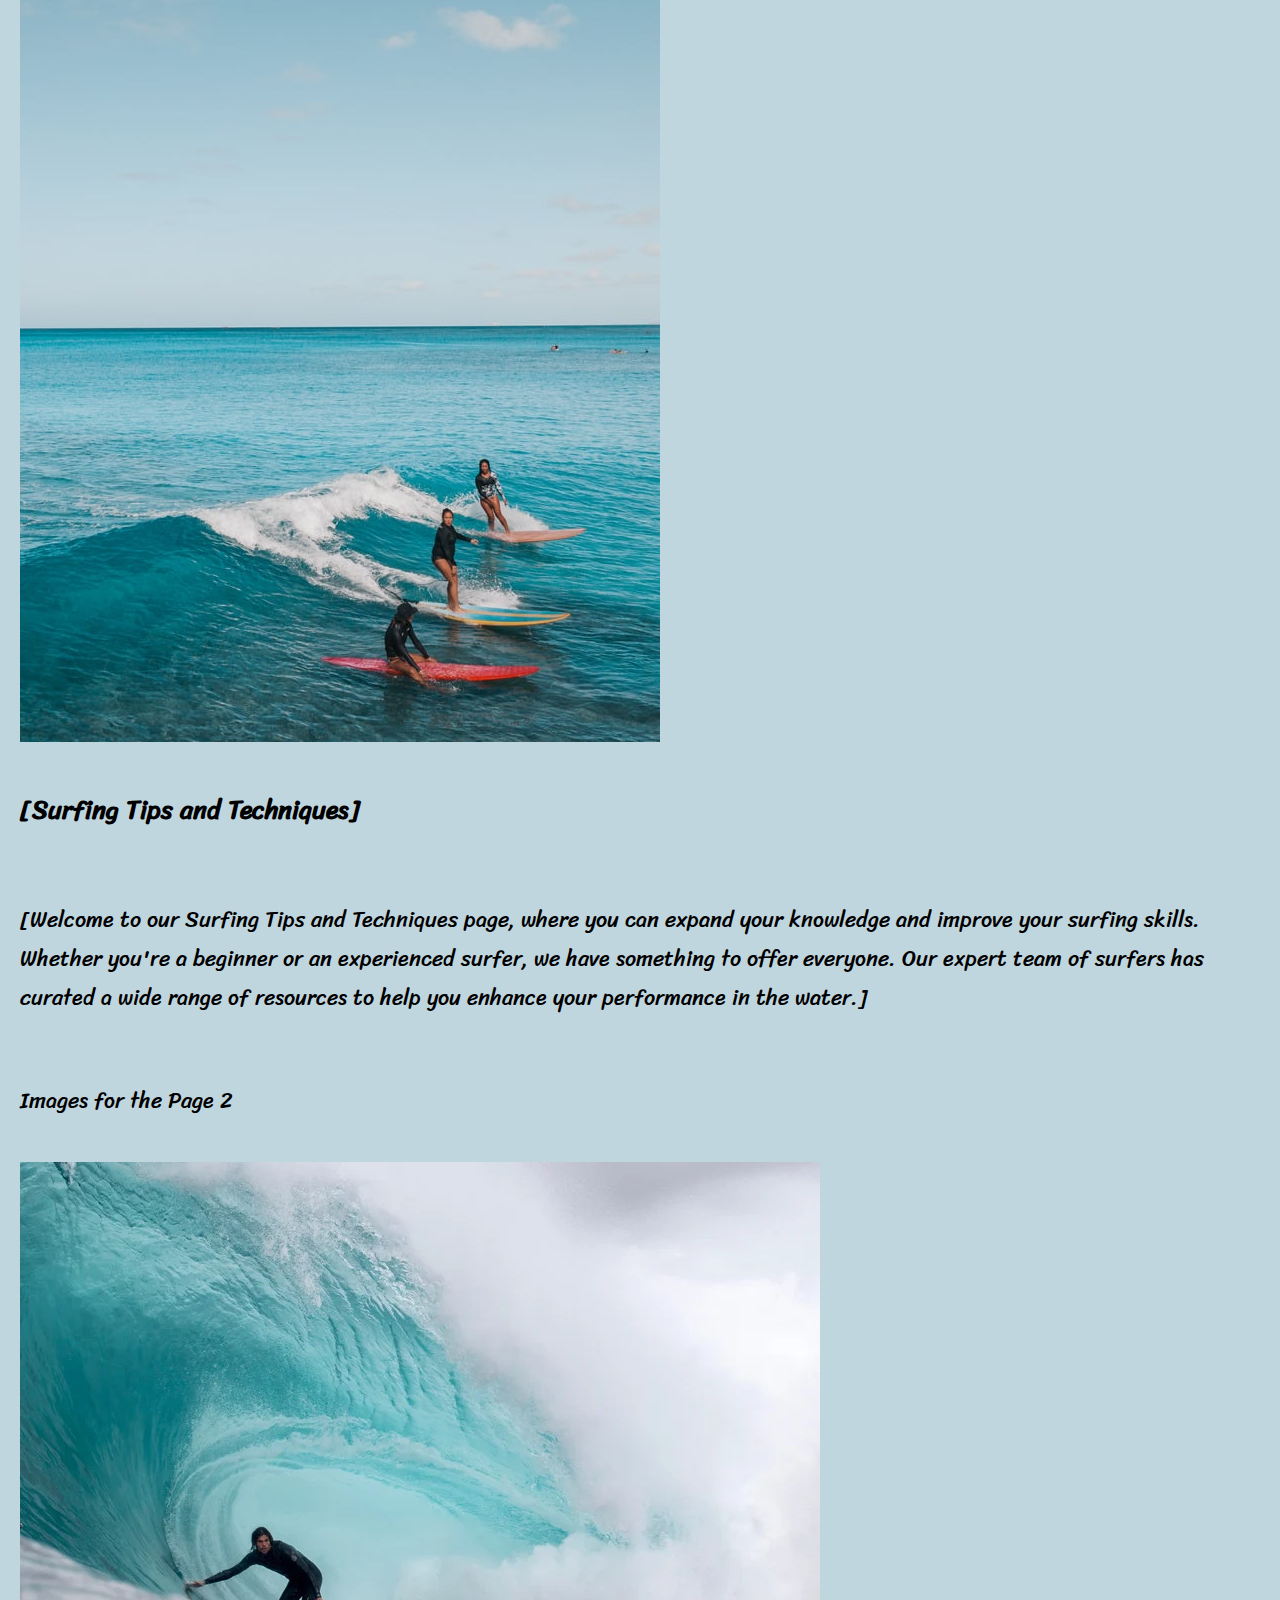
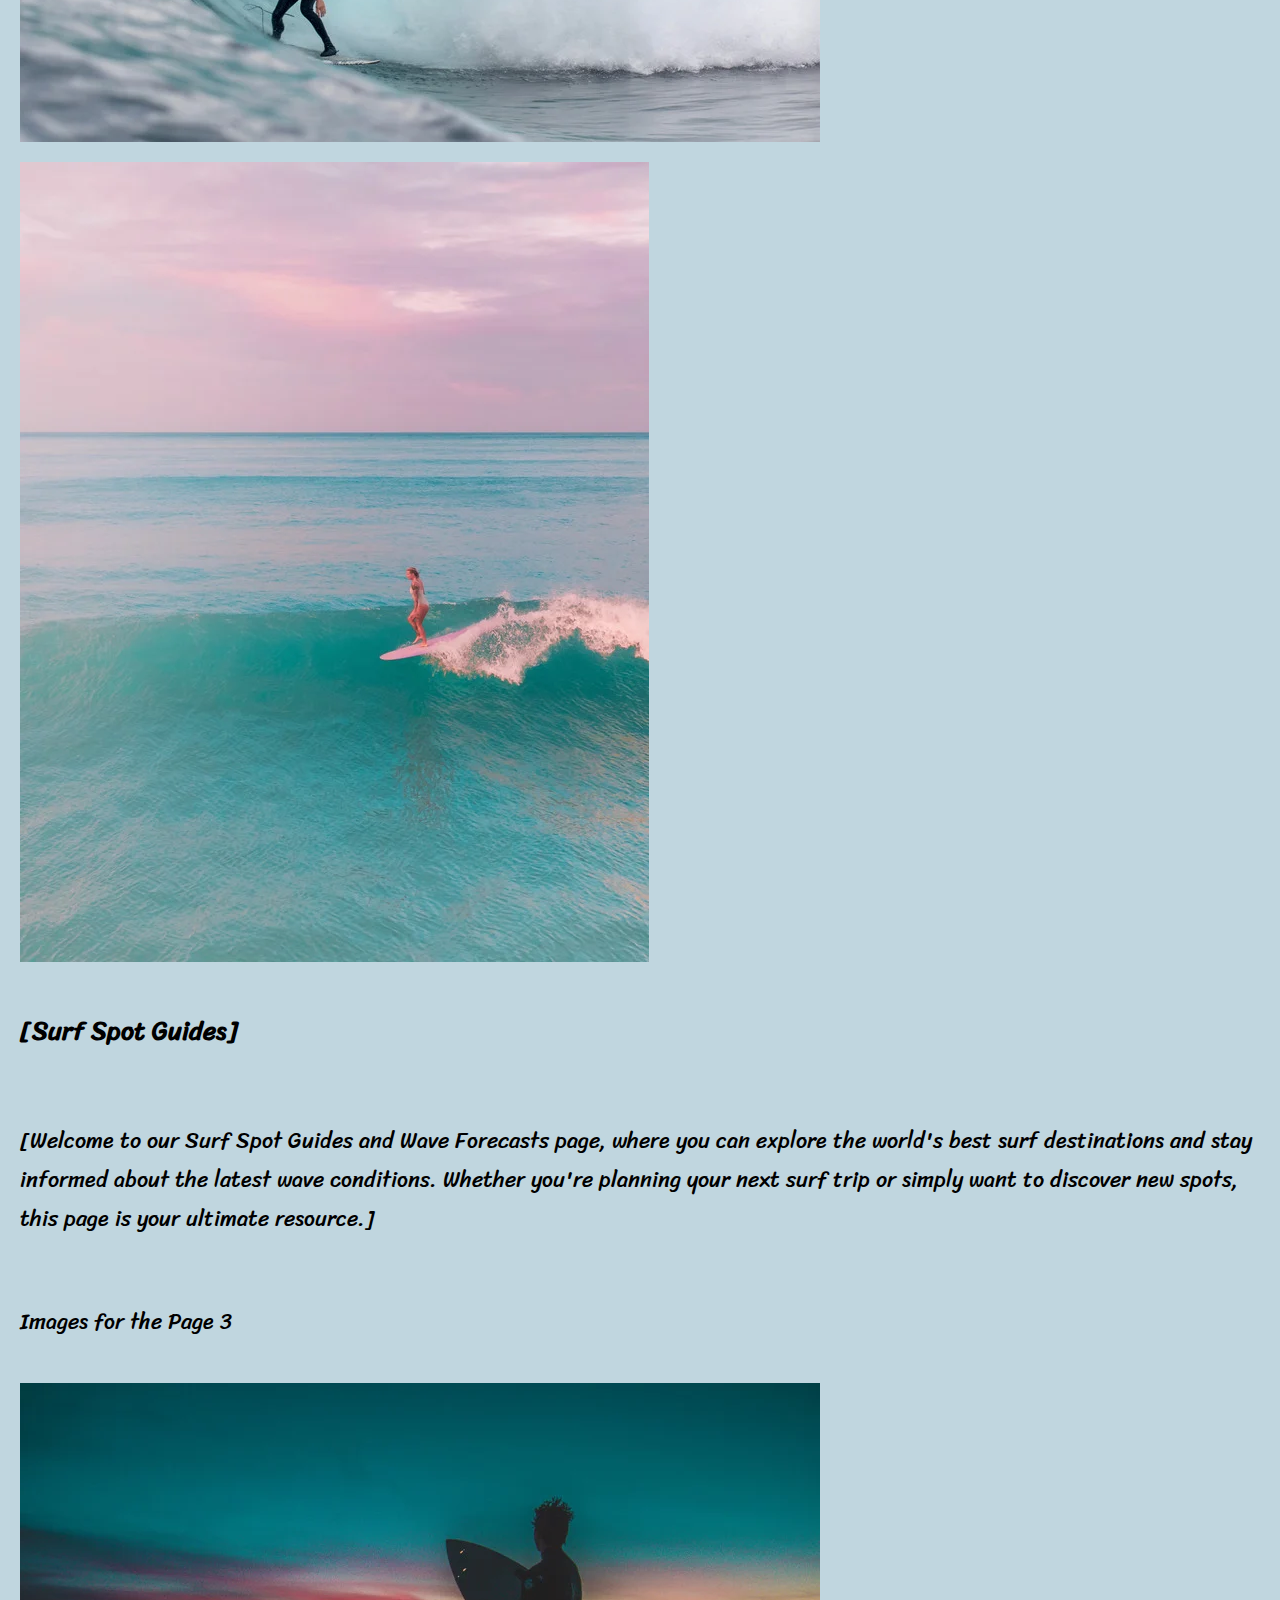
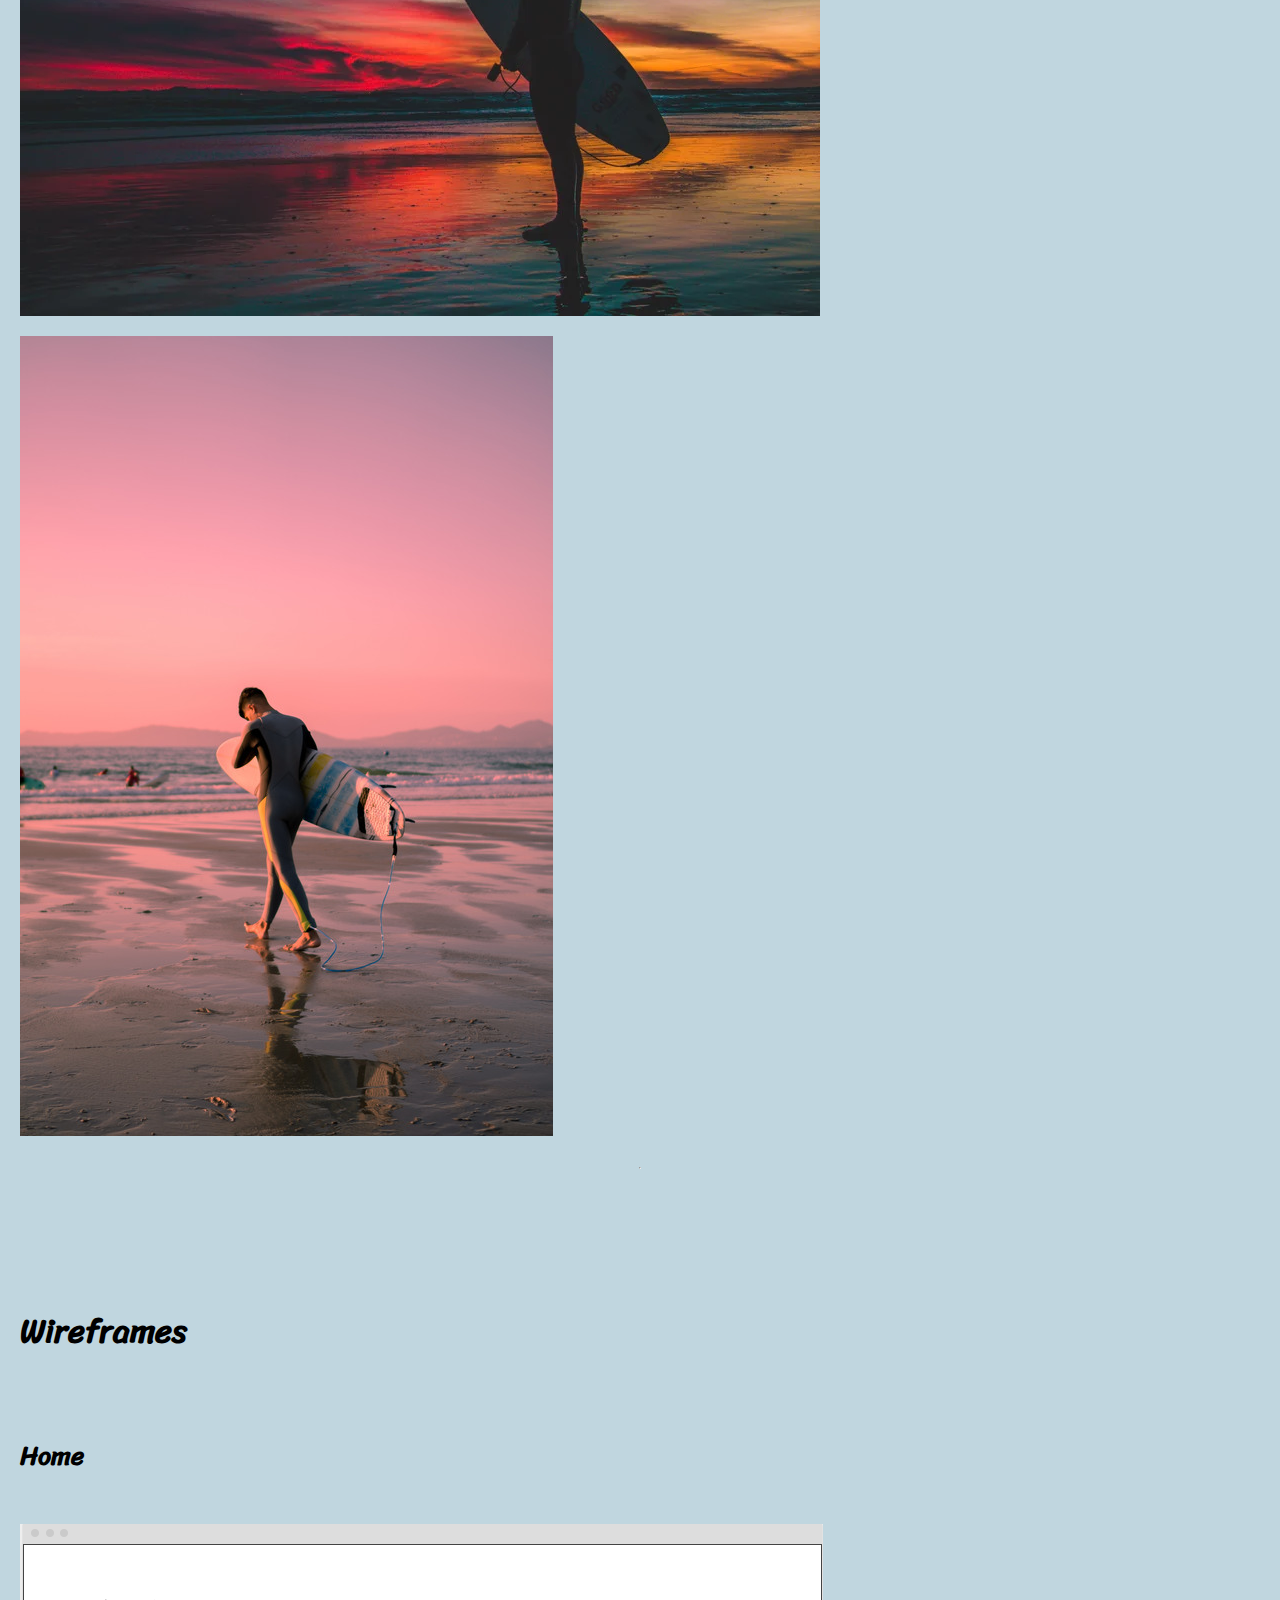
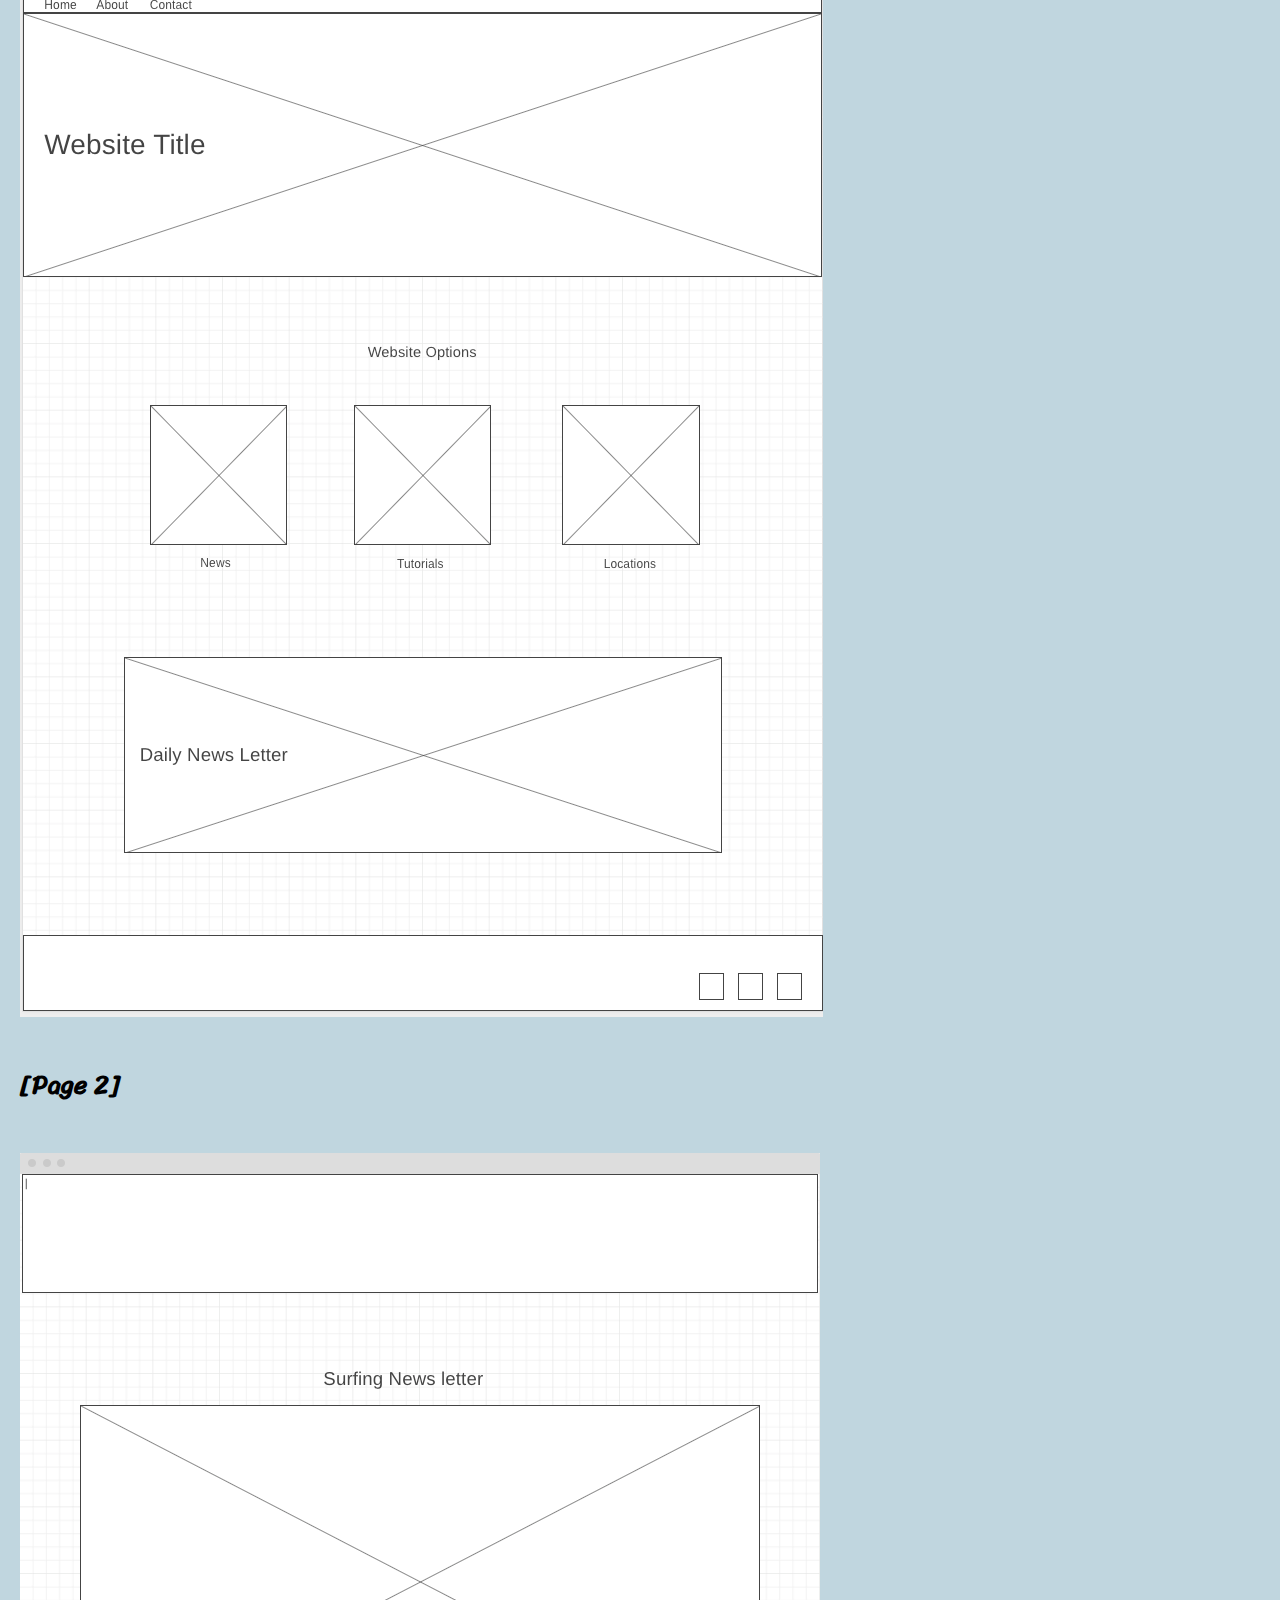
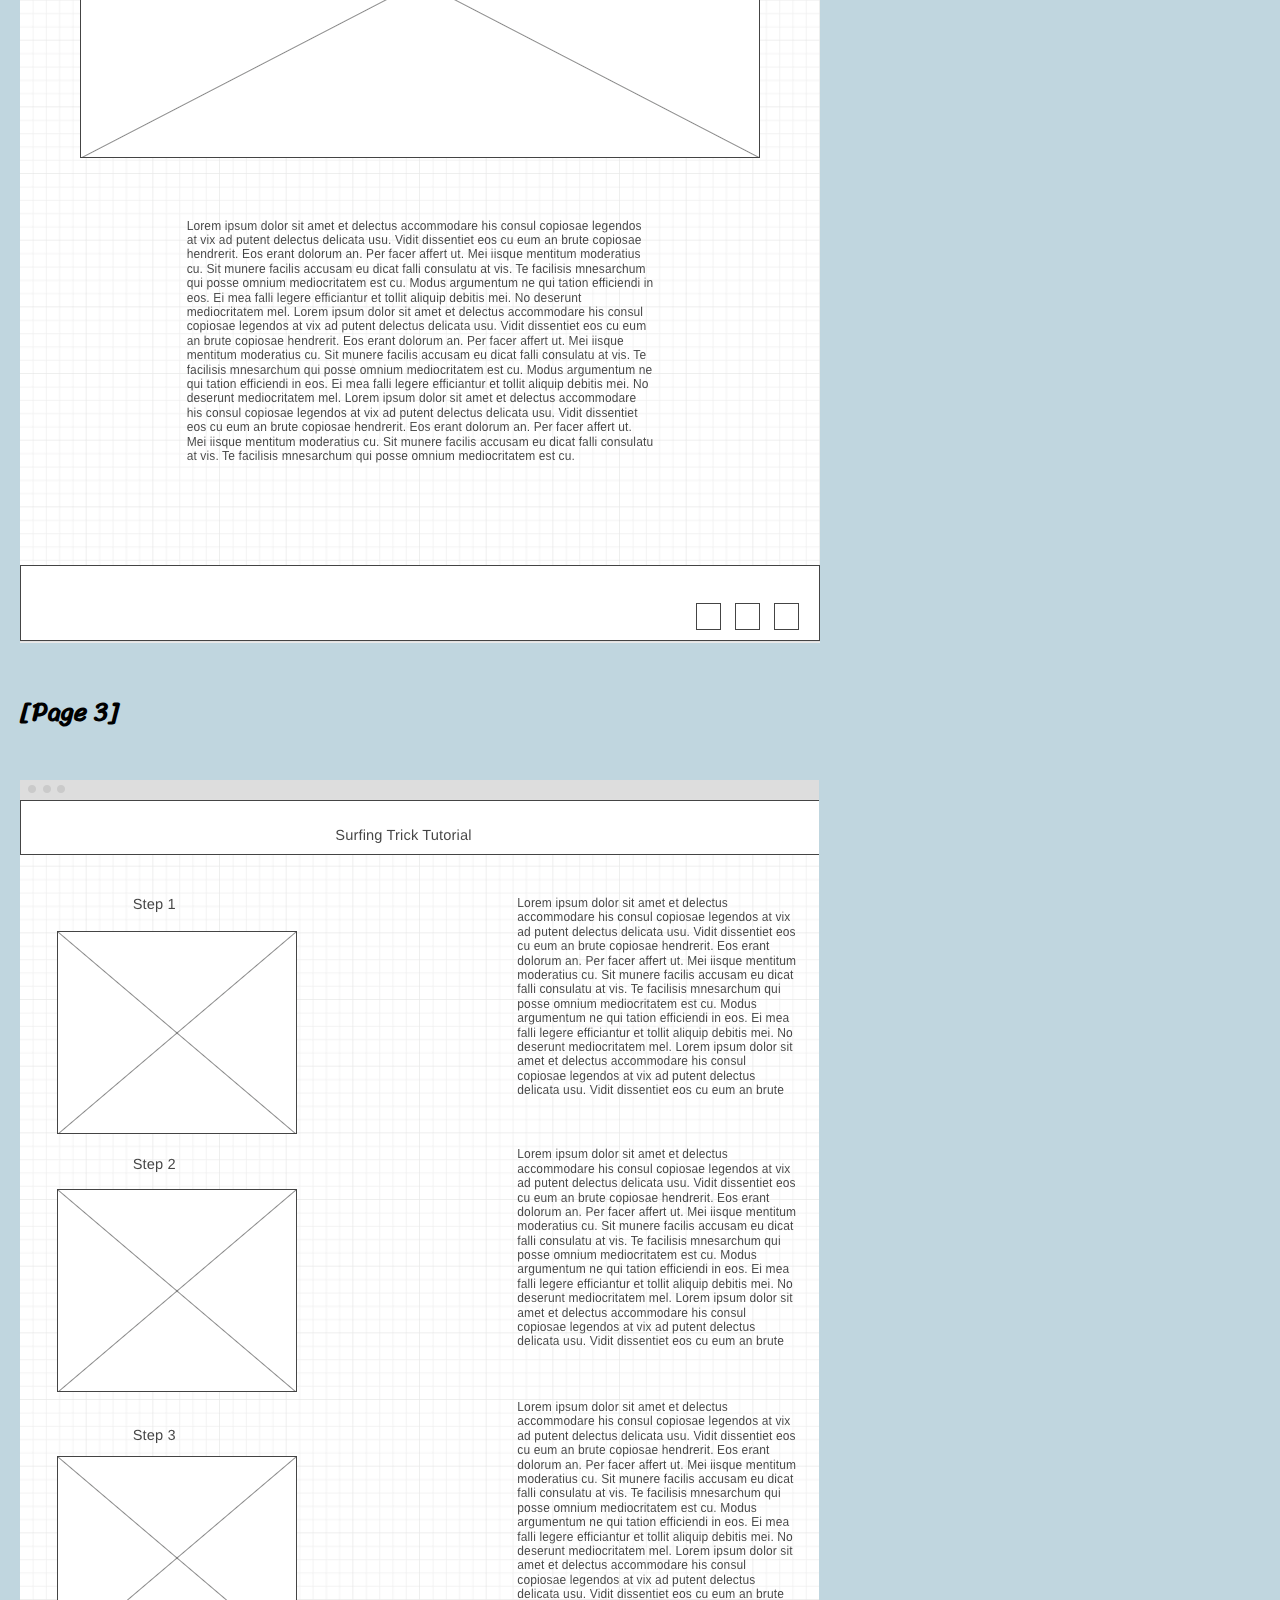
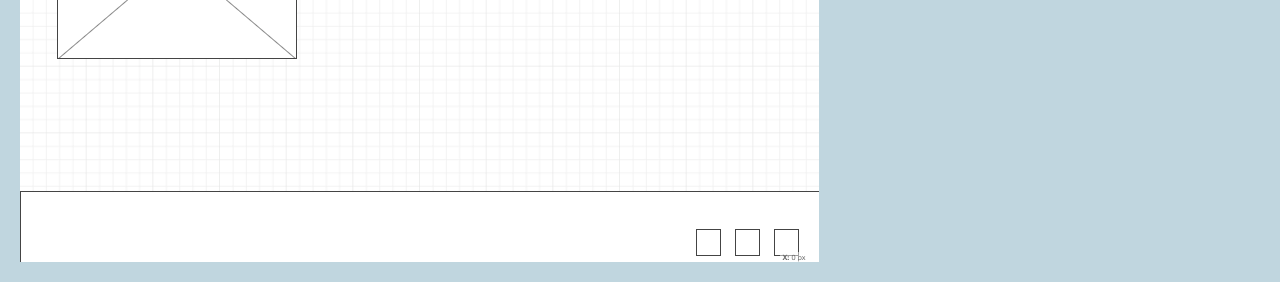
<file: sallysurfs/site-plan.html>
<!DOCTYPE html>
<html lang="en-us">
    
  <head>
    <meta charset="utf-8">
    <title>Site Plan</title>
    <link type="text/css" rel="stylesheet" href="styles/styles.css">
  </head>

  <body>
    <header>
      <h1>[Sally Surfs] Site Plan</h1>
      <h2>Michael Salazar</h2>
      <h2>WDD 130-[section 3]</h2>
      <!-- In the header above, add the name or your site, your name and class number. For example if you are in section 3 you would put WDD 130.03 -->
    </header>
    <main>

      <!-- ------------------------Steps 2-3------------------------------ -->
      <hr>
      <h2>Overview</h2>
      <h3>Purpose</h3>
      <p>[The Purpose of this site will be chat provides information and tips on how to surf as well as provide information on good surf spots that you can go to. ]</p>  <!-- change this -->


      <h3>Audience</h3>
      <p>[The main audience of the website will be for people of all ages, we want to include those who are just getting into the sport as well as those
        that are more experienced. To cater to those of all skill levels we will include descriptions of surf spots aswell as the skill level. ]</p>  <!-- change this -->

      <hr>
      <h2>Branding</h2>
      <h3>Website Logo</h3>
      <!-- Replace this with some sort of logo for your site.  A logo can be as simple as the name of your site in a nice font :) -->
      <img src="images/sallysurfslogo.jpeg" alt="Logo image">
      <hr>
      <h2>
        Style Guide
      </h2>

      <!-- ------------------------Steps 4-8------------------------------ -->

      <h3>
        Color Palette
      </h3>
      <!--  The colors you choose for a website are one of the most important decisions you will make. Follow the instructions on the activity in iLearn then return and replace the color codes below with the hex color codes (the 6 digit numbers that show at the bottom of each color) for the colors you have chosen below.  You should have at least 2 colors but do not have to fill in all 4 if you do not need them.  -->

      <!-- Copy and paste the URL to your finished palette below Make sure to paste it into both spots -->
      Palette URL: <a href="https://coolors.co/palette/4f6d7a-c0d6df-dbe9ee-4a6fa5-166088" target="_blank">https://coolors.co/palette/4f6d7a-c0d6df-dbe9ee-4a6fa5-166088</a>


      <table class="colors">
        <tr><th>Primary</th><th>Secondary</th><th>Accent 1</th><th>Accent 2</th></tr>
        <!-- Replace the numbers in the boxes below with your hex color codes. Then switch to the site-plan.css file and change your colors there as well. -->
        <tr><td class="primary">[#4f6d7a]</td><td class="secondary">[#dbe9ee]</td><td class="accent1">[#c0d6df]</td><td class="accent2"></td></tr>
      </table>

      <!-- ------------------------Step 9------------------------------ -->

      <h3>
        Typography
      </h3>
      <!-- Choose a font for your paragraphs (body copy) and headlines. What font(s) have you chosen? Why did you choose what you did?  Make sure to review the list of web safe fonts at W3Schools.org as a starting point.  Think also about which of your colors above you might use for background and font colors. -->

      <h4>
        Heading Font: [Font Name here]  <!-- change this -->
      </h4>
      <h4>
        Paragraph Font: [RocknRoll]  <!-- change this -->
      </h4>
      <h3>
        Normal paragraph example
      </h3>
      <p>
        Surfing is not just a sport; it's a way of life. From the exhilarating rush of catching the perfect wave to the freedom of gliding effortlessly across the water, surfing offers an unparalleled connection to nature and a unique sense of adventure. Whether you're a seasoned pro or a beginner looking to ride your first wave, Sallysurfs is here to inspire and guide you on your surfing journey. With in-depth articles on surf techniques, equipment reviews, and the latest surf destinations, we aim to provide you with all the information and inspiration you need to make the most of your time in the water. So grab your board, wax up, and dive into the incredible world of surfing with us. Get ready to ride the waves, create unforgettable memories, and experience the stoke that only surfing can deliver. Welcome to our surfing community, where the ocean is our playground and the surf is always up!
      </p>
      <h3>
        Colored paragraph example
      </h3>
      <p class="colored">
        Dive into our comprehensive guides that cover everything from choosing the right board and wetsuit to mastering essential techniques that will have you carving up the waves like a pro. Stay up-to-date with the latest news in the surf community, including upcoming competitions, industry trends, and inspiring stories from passionate surfers around the globe. Whether you're looking for local surf spots or seeking adventure in exotic destinations, our curated surf travel section will help you discover new breaks and plan the surf trip of a lifetime. Join SallySurfs today and let us be your trusted companion on this incredible journey of saltwater, sun, and pure stoke. Get ready to ride the waves with confidence, connect with fellow surf enthusiasts, and immerse yourself in the vibrant culture that makes surfing an unrivaled way of life.

      <!-- ------------------------Step 10------------------------------ -->

      <h3>
        Navigation
      </h3>
      <!-- Think about how you want your navigation bar to look. In the site-plan.css file change the colors to your colors to get the look you desire. --> 
      <nav>
        <a href="#">Home</a>
        <a href="#">Page2</a>
        <a href="#">Page3</a>
      </nav>
      <hr>
      <h2>
        Site Map
      </h2>
      <div class="sitemap">
        <div class="sm-home">
          Home
        </div>
        <div class="sm-page2">
          [Page2] <!-- change this -->
        </div>
        <div class="sm-page3">
          [Page3]  <!-- change this -->
        </div>

        <div class="top">
          &nbsp;
        </div>
        <div class="left">
          &nbsp;
        </div>
        <div class="right">
          &nbsp;
        </div>

      </div>

      <!-- --------Content Section -------------- -->
      <hr>
      <h2>
        Content
      </h2>
      <h3>Home page</h3>
      <p>
        [Welcome to SallySurfs, the ultimate online destination for surfing enthusiasts. Whether you're a seasoned surfer or a beginner looking to catch your first wave, you've come to the right place. Our mission is to provide you with valuable resources, expert advice, and a vibrant community to fuel your love for surfing.

        ]
      </p>
      <p>Images for the Home page</p>
        <img src="images/homepageimg1.jpg" alt="image for homepage">
        <img src="images/homepageimg2.jpg" alt="image for homepage">

      </ul>
      <h3>[Surfing Tips and Techniques]</h3>
      <p>
        [Welcome to our Surfing Tips and Techniques page, where you can expand your knowledge and improve your surfing skills. Whether you're a beginner or an experienced surfer, we have something to offer everyone. Our expert team of surfers has curated a wide range of resources to help you enhance your performance in the water.]
      </p>
      <p>Images for the Page 2</p>
        <img src="images/page2img.jpg" alt="image for page">
        <img src="images/womaninwater.jpg" alt="image for page">

      </ul>
      <h3>[Surf Spot Guides]</h3>
      <p>
        [Welcome to our Surf Spot Guides and Wave Forecasts page, where you can explore the world's best surf destinations and stay informed about the latest wave conditions. Whether you're planning your next surf trip or simply want to discover new spots, this page is your ultimate resource.]
      </p>
      <p>Images for the Page 3</p>
        <img src="images/wetsuit.jpg" alt="image for page3">
        <img src="images/sunset.jpg" alt="image for page3">

      </ul>
      <hr>
      <h2>
  
    <h2>Wireframes</h2>
    <!-- Create an additional wireframe for your site. List it here below the Home page wireframe. -->

    <h3>Home</h3>

    <img src="images/sallysurfhome.jpeg" alt="home page wireframe" />

    <h3>[Page 2]</h3>

     <img src="images/page2wireframe.jpeg" alt="page 2 wireframe" />

     <h3>[Page 3]</h3>

     <img src="images/page3wireframe.jpeg" alt="page 2 wireframe" />

     

    
</main>
</body>



</html>
</file>
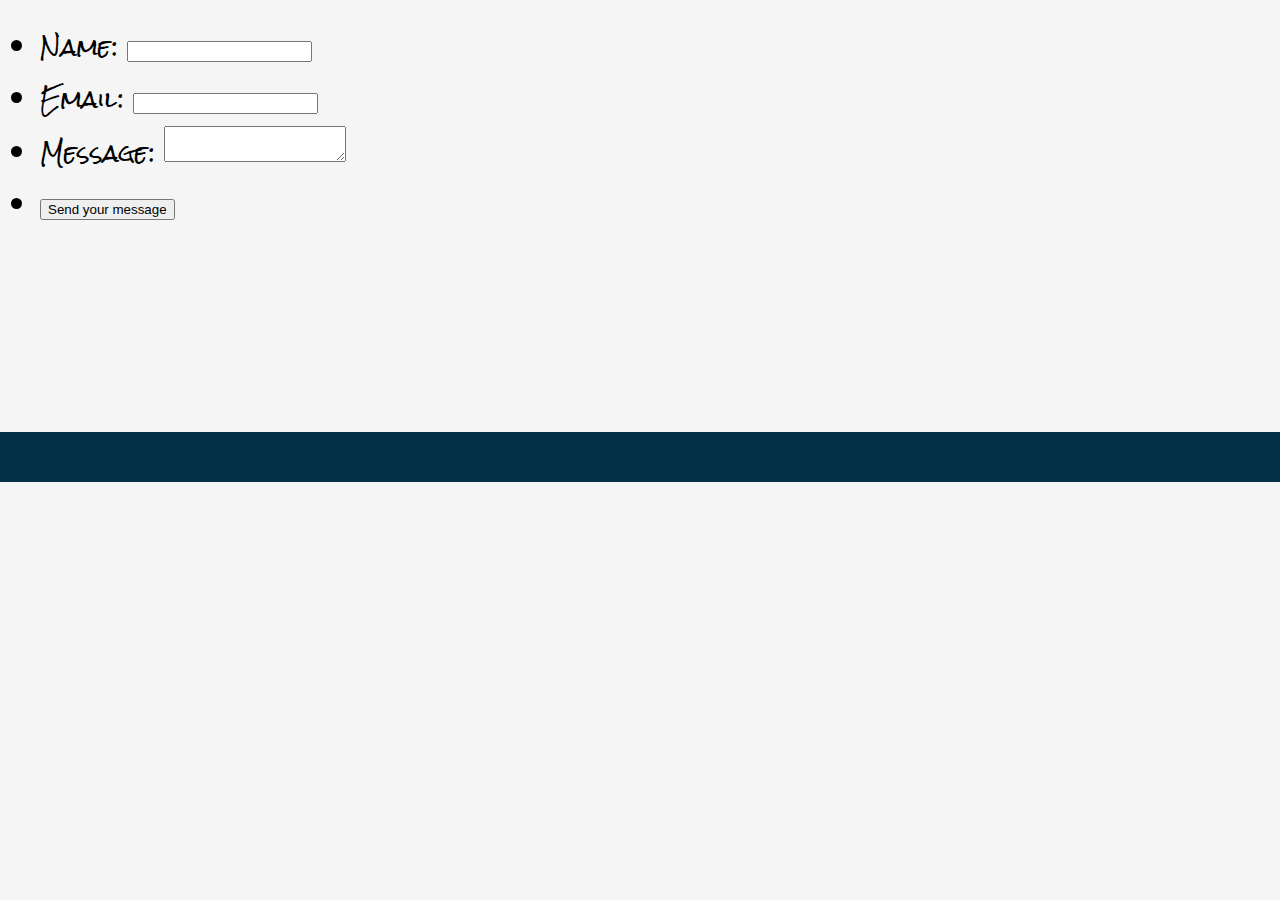
<file: wwr/contactus.html>
<!DOCTYPE html>
<html lang="en">
<head>
    <link rel="stylesheet" href="styles/styles.css">
    <meta charset="utf-8">
    <meta http-equiv="X-UA-Compatible" content="IE=edge">
    <meta name="viewport" content="width=device-width, initial-scale=1.0">
    <title>Whitewater rafting vacation | White Snake Rapids | Home</title>
    <style>
        #feedback {
    background-color: antiquewhite;
    position: absolute;
    top: 0;
    left: 0;
    right: 0;
    padding: .5em;
    /* make this element invisible until we are ready for it */
    display: none;      
}
.moveDown {
    margin-top: 3em;
}
    </style>
</head>
<body>
    <div id="content">
        <header>
            <!-- Your header content here -->
        </header>

        <form id="contact-form" action="/my-handling-form-page" method="post">
            <ul>
                <li>
                    <label for="name">Name:</label>
                    <input type="text" id="name" name="user_name" />
                </li>
                <li>
                    <label for="mail">Email:</label>
                    <input type="email" id="mail" name="user_email" />
                </li>
                <li>
                    <label for="msg">Message:</label>
                    <textarea id="msg" name="user_message"></textarea>
                </li>
                <li class="button">
                    <button type="submit">Send your message</button>
                </li>
            </ul>
        </form>

        <footer>
            <div id="feedback"></div>
        </footer>
    </div>

    <script>
         // get the feedback div element so we can do something with it.
    const feedbackElement = document.getElementById('feedback');
    // get the form so we can read what was entered in it.
    const formElement = document.forms[0];
    // add a 'listener' to wait for a submission of our form. When that happens run the code below.
    formElement.addEventListener('submit', function(e) {
        // stop the form from doing the default action.
        e.preventDefault();
        // set the contents of our feedback element to a message letting the user know the form was submitted successfully. Notice that we pull the name that was entered in the form to personalize the message!
        feedbackElement.innerHTML = 'Hello '+ formElement.user_name.value +'! Thank you for your message. We will get back with you as soon as possible!';
        // make the feedback element visible.
        feedbackElement.style.display = "block";
        // add a class to move everything down so our message doesn't cover it.
        document.body.classList.toggle('moveDown');
    });
    </script>
</body>
</html>
</file>
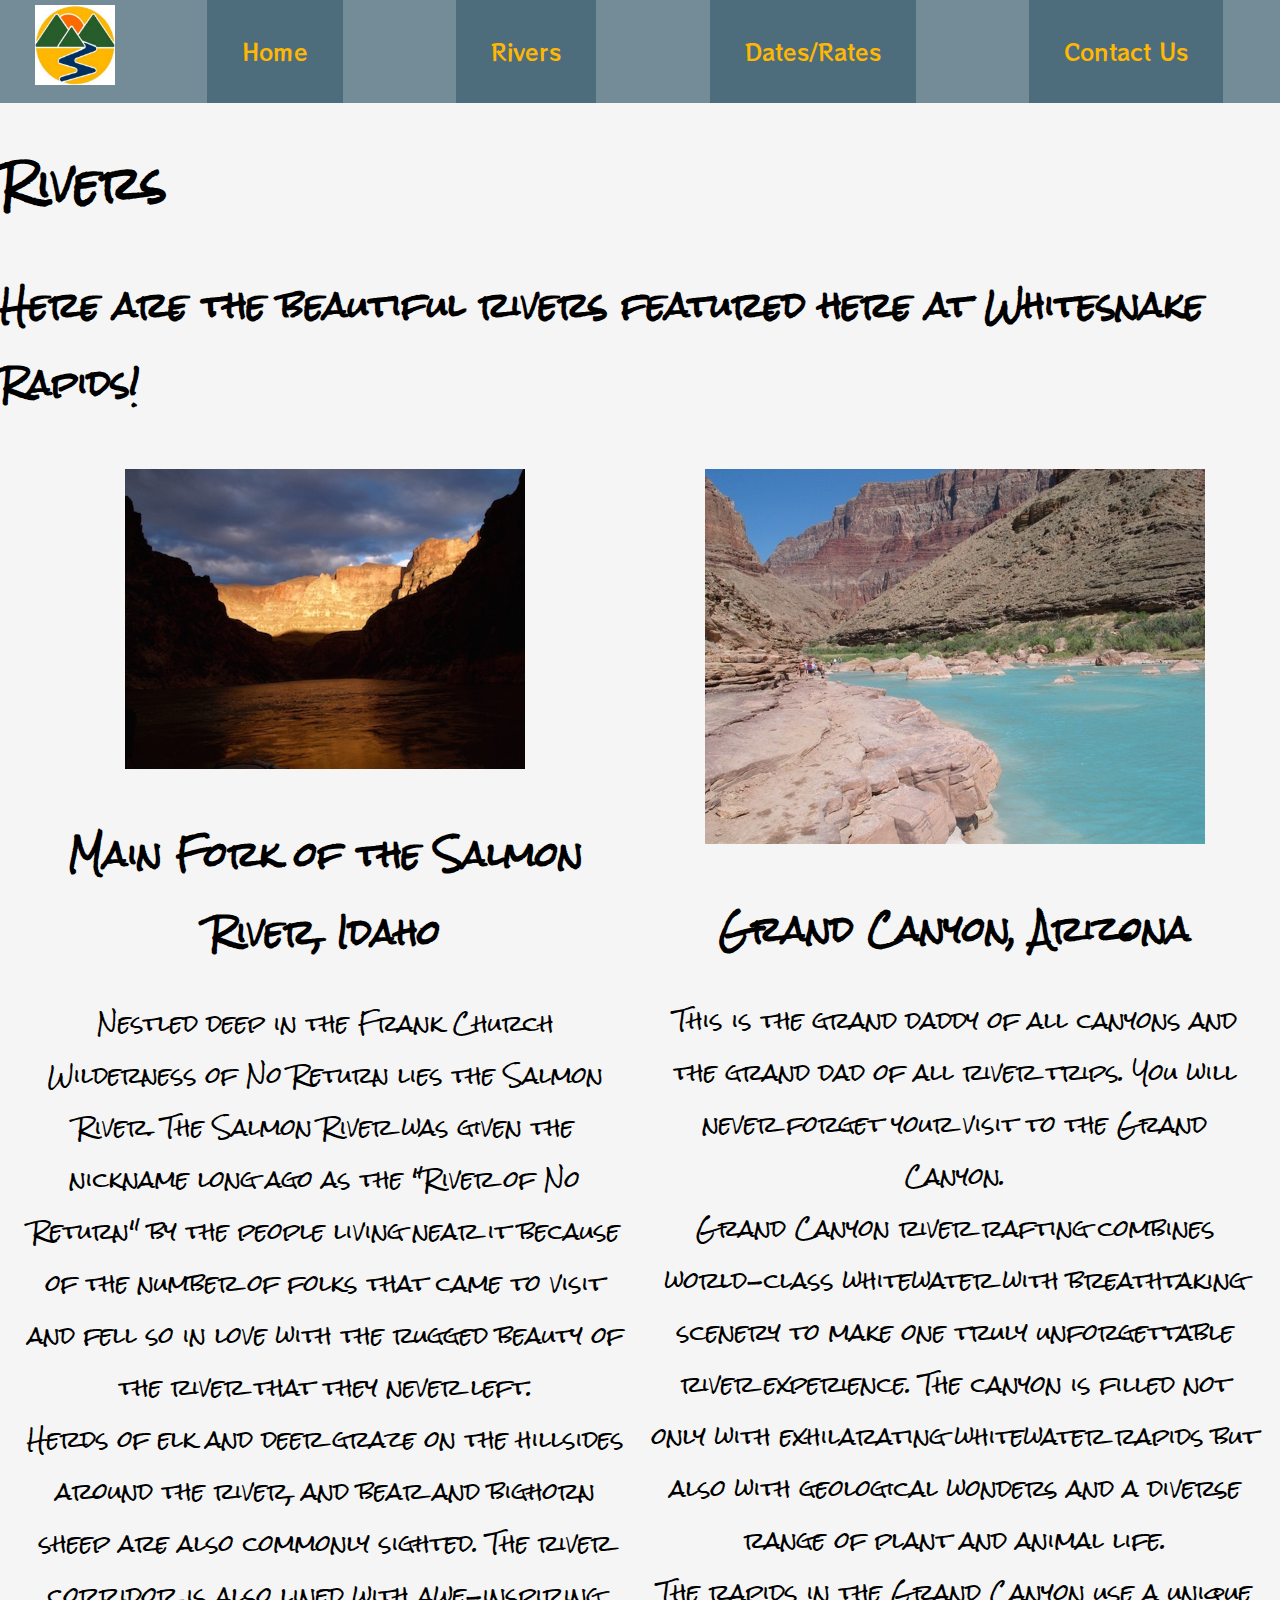
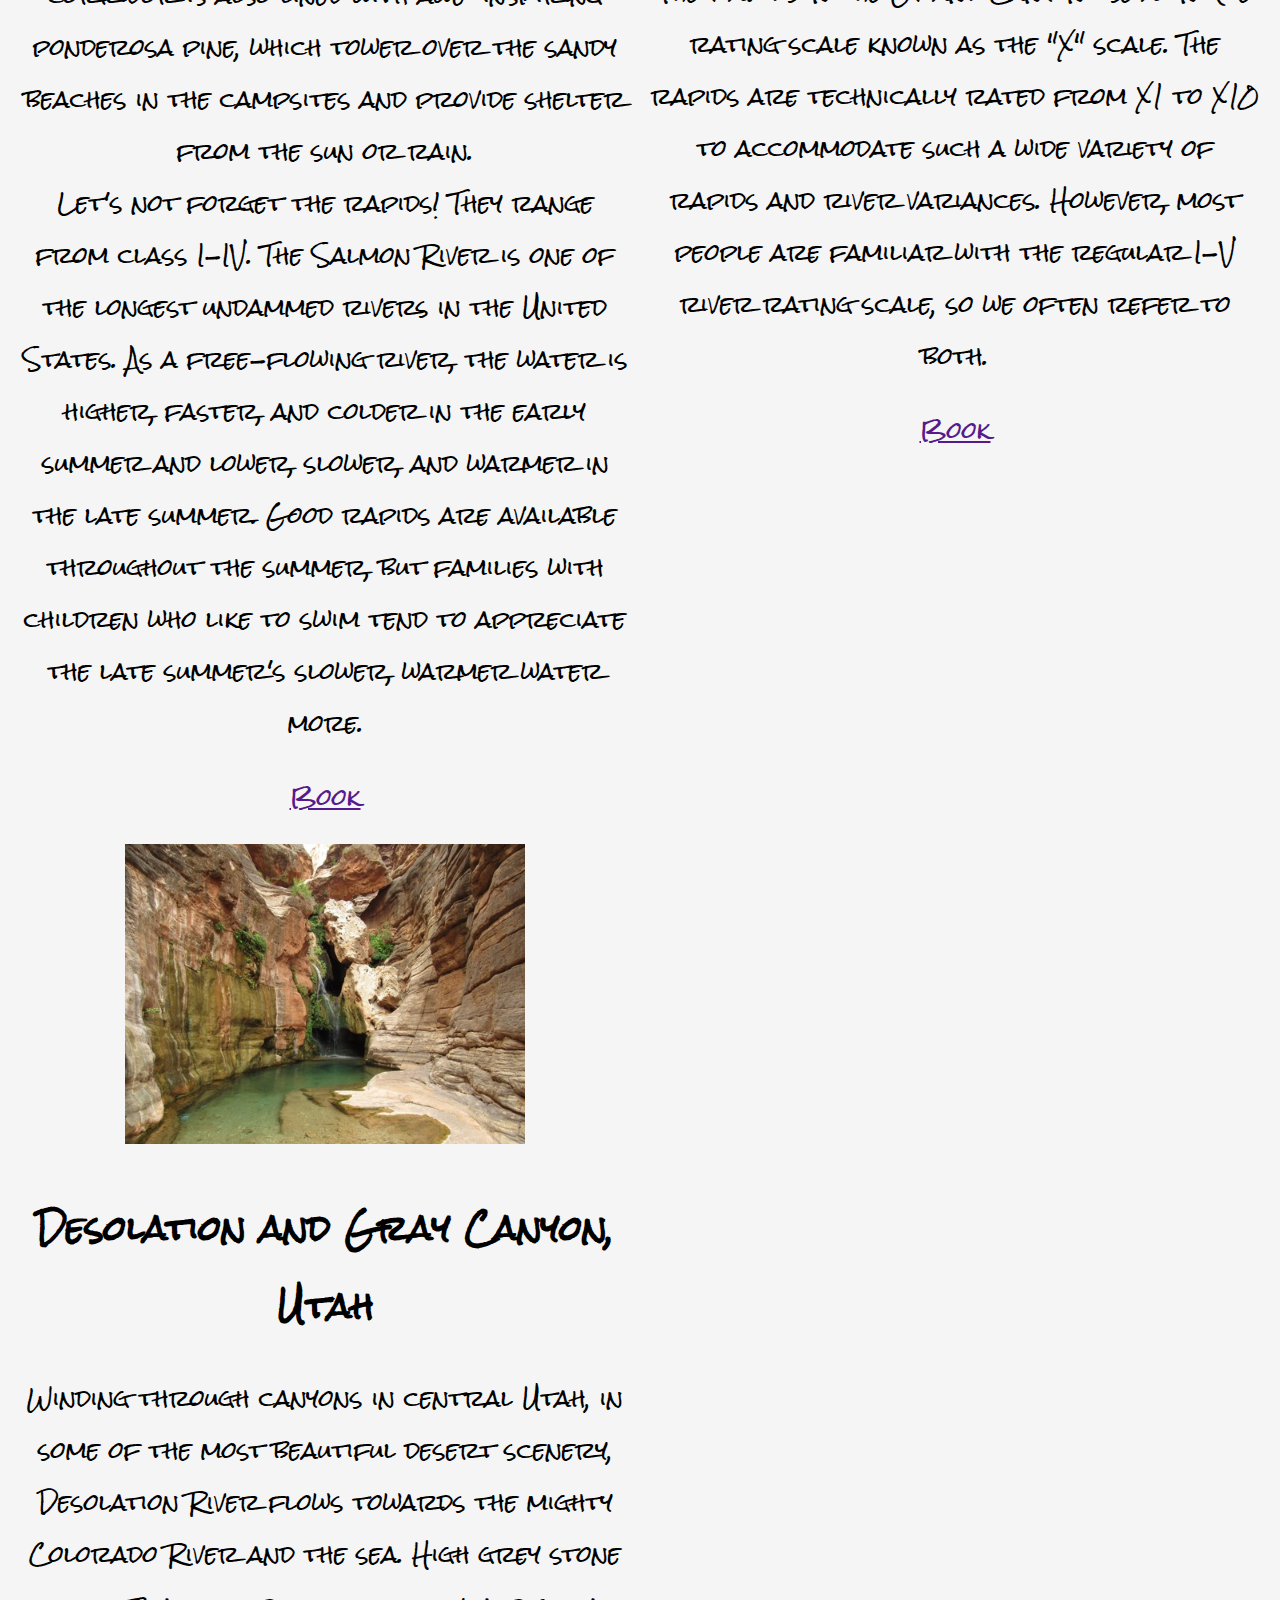
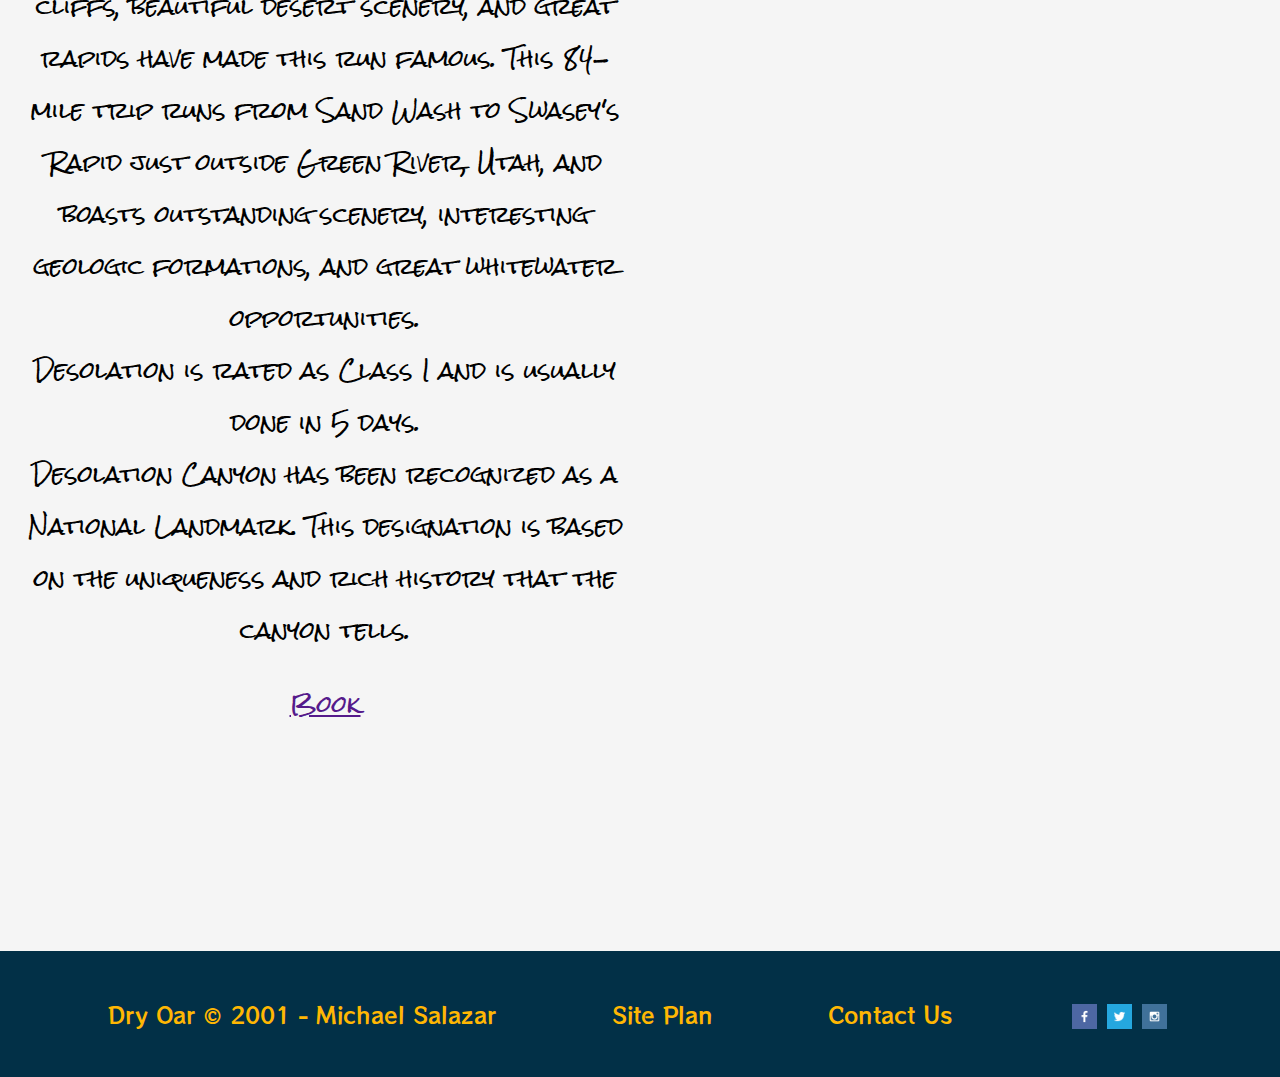
<file: wwr/rivers.html>
<!doctype html>
<html lang="en">
<head>
    <link rel="stylesheet" href="styles/styles.css">
    <meta charset="utf-8">
    <meta http-equiv="X-UA-Compatible" content="IE=edge">
    <meta name="viewport" content="width=device-width, initial-scale=1.0">
    <title>Whitewater rafting vacation | White Snake Rapids | Home</title>
</head>
<body>
    <div id="content">
        <header>
            <a id="logo_link" href="index.html">
                <img class="logo" src="images/whitesnakeraft.jpg" alt="White Snake Rapids Logo">
            </a>
            <nav>
                <a href="index.html">Home</a>
                <a href="rivers.html">Rivers</a>
                <a href="#">Dates/Rates</a>
                <a href="contactus.html">Contact Us</a>
            </nav>
        </header>
        <div id="river-title">
            <h1 class="rivers title">Rivers</h1>
            <h2 class="rivers-description">Here are the beautiful rivers featured here at Whitesnake Rapids!</h2>
        </div>
        <main class="rivers-grid">
            <section class="salmon-river">
                <img id="salmon-river-img" src="images/salmonriver.jpg" alt="image of the Salmon River">
                <section id="river-msg1">
                    <h2>Main Fork of the Salmon River, Idaho</h2>
                    <p>
                        Nestled deep in the Frank Church Wilderness of No Return lies the Salmon River. The Salmon River was given the nickname long ago as the "River of No Return" by the people living near it because of the number of folks that came to visit and fell so in love with the rugged beauty of the river that they never left.
                        <br>
                        Herds of elk and deer graze on the hillsides around the river, and bear and bighorn sheep are also commonly sighted. The river corridor is also lined with awe-inspiring ponderosa pine, which tower over the sandy beaches in the campsites and provide shelter from the sun or rain.
                        <br>
                        Let's not forget the rapids! They range from class I-IV. The Salmon River is one of the longest undammed rivers in the United States. As a free-flowing river, the water is higher, faster, and colder in the early summer and lower, slower, and warmer in the late summer. Good rapids are available throughout the summer, but families with children who like to swim tend to appreciate the late summer's slower, warmer water more.
                    </p>
                    <a class="" href="">Book</a>
                </section>
            </section>

            <section class="grand-canyon">
                <img id="grand-canyon-img" src="images/grandcanyon.jpg" alt="Grand Canyon image">
                <section id="river-msg2">
                    <h2>Grand Canyon, Arizona</h2>
                    <p>
                        This is the grand daddy of all canyons and the grand dad of all river trips. You will never forget your visit to the Grand Canyon.
                        <br>
                        Grand Canyon river rafting combines world-class whitewater with breathtaking scenery to make one truly unforgettable river experience. The canyon is filled not only with exhilarating whitewater rapids but also with geological wonders and a diverse range of plant and animal life.
                        <br>
                        The rapids in the Grand Canyon use a unique rating scale known as the "X" scale. The rapids are technically rated from X1 to X10 to accommodate such a wide variety of rapids and river variances. However, most people are familiar with the regular I-V river rating scale, so we often refer to both.
                    </p>
                    <a class="" href="">Book</a>
                </section>
            </section>

            <section class="desolation">
                <img id="desolation-img" src="images/desolation.jpg" alt="image of Desolation River">
                <section id="river-msg3">
                    <h2>Desolation and Gray Canyon, Utah</h2>
                    <p>
                        Winding through canyons in central Utah, in some of the most beautiful desert scenery, Desolation River flows towards the mighty Colorado River and the sea. High grey stone cliffs, beautiful desert scenery, and great rapids have made this run famous. This 84-mile trip runs from Sand Wash to Swasey's Rapid just outside Green River, Utah, and boasts outstanding scenery, interesting geologic formations, and great whitewater opportunities.
                        <br>
                        Desolation is rated as Class I and is usually done in 5 days.
                        <br>
                        Desolation Canyon has been recognized as a National Landmark. This designation is based on the uniqueness and rich history that the canyon tells.
                    </p>
                    <a class="" href="">Book</a>
                </section>
            </section>
        </main>

        <footer>
            <p>Dry Oar &copy; 2001 - Michael Salazar</p>
            <p><a href="site-plan-rafting.html">Site Plan</a></p>
            <p><a href="contactus.html">Contact Us</a></p>
            <div class="social">
                <a href="https://facebook.com" target="_blank">
                    <img src="images/facebook.png" alt="fb icon">
                </a>
                <a href="https://twitter.com" target="_blank">
                    <img src="images/twitter.png" alt="twitter icon">
                </a>
                <a href="https://instagram.com" target="_blank">
                    <img src="images/instagram.png" alt="instagram icon">
                </a>
            </div>
        </footer>
    </div>
</body>
</html>
</file>
<file: sallysurfs/styles/styles.css>
/* if you are using any Google fonts change the font names below to your fonts. 
Any spaces in your font name should be replaced with a +. 
Fonts are separated by a | */
@import url('https://fonts.googleapis.com/css2?family=Roboto:wght@100&family=Sriracha&display=swap');

:root {
  /* change the values below to your colors from your palette */
  --primary-color: #4f6d7a   ;
  --secondary-color: #dbe9ee ;
  --accent1-color: #c0d6df;
  --accent2-color: white;

  /* change the values below to your chosen font(s) */
  --heading-font: "Sriracha";
  --paragraph-font: "Roboto";

  /* these colors below should be chosen from among your palette colors above */
  --headline-color-on-white: #4f6d7a;  /* headlines on a white background */ 
  --headline-color-on-color: black; /* headlines on a colored background */ 
  --paragraph-color-on-white: #4f6d7a; /* paragraph text on a white background */ 
  --paragraph-color-on-color: black; /* paragraph text on a colored background */ 
  --paragraph-background-color: #dbe9ee  ;
  --nav-link-color: #396E94;
  --nav-background-color: #c0d6df;
  --nav-hover-link-color: white;
  --nav-hover-background-color: #4f6d7a;
}


/*  Look around below...but DON'T CHANGE ANYTHING! */



/* Home Page css */


*{
  box-sizing: border-box;
}

/* Global styles */
body {
  font-family: var(--heading-font);
  font-size: 22px;
  max-width: 1600px;
  margin: 0 auto;
  padding: 0;
  background-color: #c0d6df;
}

/* Header */
header {
  display: grid;
  grid-template-columns: 150px auto;
  background-color: #4f6d7a;
}

#logo_link {
  padding-top: 5px;
  justify-self: center;
  align-self: center;
}

nav {
  display: flex;
  justify-content: space-around;
}

nav a {
  font-family: var(--paragraph-font);
  text-align: center;
  background-color: #4f6d7a;
  color: black;
  text-decoration: none;
  padding: 35px;
}

nav a:hover {
  background-color: black;
  color: black;
}

/* Hero section */
#hero {
  display: grid;
  grid-template-columns: 1fr 3fr 1fr;
  margin-top: -100px;
}

#hero-img {
  width: 100%;

}

#hero-msg {
  margin-top: 100px;
  grid-column: 2/3;
  grid-row: 1/2;
}

#hero-msg h1 {
  text-align: center;
  font-family: var(--heading-font);
  color: black;
}

#hero-msg h4 {
  text-align: center;
  margin-top: 100px;
  font-family: var(--paragraph-font);
  color: black;
}

#hero-box {
  grid-column: 1/4;
  grid-row: 1/3;
  z-index: -1;
}



.button-box {
  text-align: center;
}

.book {
  border-radius: 5px;
  margin-top: 50px;
  font-family: var(--paragraph-font);
  font-size: 18px;
  background-color: whitesmoke;
  padding: 15px 30px;
}

.join {
  border-radius: 5px;
  margin-top: 50px;
  font-family: var(--heading-font);
  font-size: 18px;
  background-color: #4f6d7a;
  color: #dbe9ee;
  padding: 15px 30px;
}

.book:hover {
  background-color: #4f6d7a;
  color: white;
}

.join:hover {
  background-color: #dbe9ee;
  color: white;
}

/* Main section */
main {
  display: grid;
  grid-gap: 20px;
  padding: 20px;
}

.home-grid {
  display: grid;
  grid-template-columns: repeat(10, 1fr);
  grid-gap: 20px;
}

section {
  text-align: center;
}

.card-img {
  width: 100%;
  box-shadow: 5px 5px 10px #4f6d7a;
  border: 10px solid#dbe9ee;
  transition: transform 0.5s;
}

.card-img:hover {
  opacity: 0.6;
  transform: scale(1.1);
}

.icon {
  padding-top: 10px;
  width: 80px;
}

.logo{
  width: 80px;
}

.rivers-card {
  grid-column: 2/4;
  grid-row: 2/3;
  margin: 200px 0;
}

.Surfing-Tutorial{
  grid-column: 5/7;
  grid-row: 2/3;
  margin: 200px 0;
}

.Locations-card{
  grid-column: 8/10;
  grid-row: 2/3;
  margin: 200px 0;
}

.msg {
  grid-column: 6/10;
  grid-row: 6/7;
  background-color: #4f6d7a;
  color: white;
  padding: 20px;
  box-shadow: 5px 5px 10px #4f6d7a;
  width: 100%;
  grid-column: 1/11;
  grid-row: 4/9;
  height: 725px;
  position: relative; 
  
}

.msg h2 {
  font-family: var(--heading-font);
  text-align: center;
  width: 100%;
  
}

.msg p {
  
  font-family: var(--paragraph-font);
  width: 100%
}

/* Footer */
footer {
  background-color: #4f6d7a;
  color: #dbe9ee;
  padding: 25px 50px;
  margin-top: 200px;
  display: flex;
  justify-content: space-around;
  align-items: center;
  text-align: center;
}

footer p, footer a {
  font-family: var(--paragraph-font);
  color: #dbe9ee;
  text-decoration: none;
}

.social {
  display: flex;
  justify-content: center;
  margin-top: 10px;
}

.social a {
  margin: 0 5px;
}

.social img {
  width: 25px;

}
.msg-container {
  position: relative;
}

.backround-img {
  width: 100%;
  grid-column: 1/11;
  grid-row: 4/9;
  height: 725px;
  position: relative; 
  
}


/* Start of News page 8*/

.sunset {
  width: 100%;
}

.msg {
  display: flex;
  flex-direction: column;
  justify-content: space-between;
  align-items: center;
  padding: 20px;
  text-align: center;
}

.subscribe-link {
  display: block;
  text-align: center;
  margin-top: 20px;
}


/* Start of Lacations Page */

.locations-grid {
  display: flex;
  flex-direction: column;
  align-items: flex-end;
}

.locations-grid section {
  display: flex;
  align-items: flex-start;
  margin-bottom: 20px; /* Add some space between each section */
}

.locations-grid section img {
  width: 300px; /* Adjust the width as needed */
  margin-right: 20px; /* Add some space between the image and the paragraph */
  box-shadow: 0 2px 4px rgba(0, 0, 0, 0.2); /* Add a box shadow */
}


.locations-grid section section {
  flex: 1;
}

/* Additional styles to tweak the layout if needed */
.location-title {
  text-align: center;
}

.location-description {
  text-align: center;
}

.locations-grid section {
  display: flex;
  align-items: flex-start;
  margin-bottom: 20px; /* Add some space between each section */
}

.locations-grid section img {
  width: 300px; /* Adjust the width as needed */
  margin-right: 20px; /* Add some space between the image and the paragraph */
}

.locations-grid section section {
  flex: 1;
  display: flex;
  flex-direction: column;
}

.locations-grid section section h2 {
  margin-top: 0; /* Reset the default margin */
}
</file>
<file: wwr/styles/styles.css>
/* Import fonts */
@import url('https://fonts.googleapis.com/css2?family=Rock+Salt&family=RocknRoll+One&display=swap');

/* Variable definitions */
:root {
  --heading-font: 'Rock Salt';
  --paragraph-font: 'RocknRoll One';
}

*{
  box-sizing: border-box;
}

/* Global styles */
body {
  font-family: var(--heading-font);
  font-size: 22px;
  max-width: 1600px;
  margin: 0 auto;
  padding: 0;
  background-color: whitesmoke;
}

/* Header */
header {
  display: grid;
  grid-template-columns: 150px auto;
  background-color: #02304788;
}

#logo_link {
  padding-top: 5px;
  justify-self: center;
  align-self: center;
}

nav {
  display: flex;
  justify-content: space-around;
}

nav a {
  font-family: var(--paragraph-font);
  text-align: center;
  background-color: #02304755;
  color: #FFB703;
  text-decoration: none;
  padding: 35px;
}

nav a:hover {
  background-color: #FFB703;
  color: white;
}

/* Hero section */
#hero {
  display: grid;
  grid-template-columns: 1fr 3fr 1fr;
  margin-top: -100px;
}

#hero-img {
  width: 100%;
}

#hero-msg {
  margin-top: 100px;
  grid-column: 2/3;
  grid-row: 1/2;
}

#hero-msg h1 {
  text-align: center;
  font-family: var(--heading-font);
  color: white;
}

#hero-msg h4 {
  text-align: center;
  margin-top: 100px;
  font-family: var(--paragraph-font);
  color: white;
}

#hero-box {
  grid-column: 1/4;
  grid-row: 1/3;
  z-index: -1;
}

#backround{
  grid-column: 1/11;
  grid-row: 4/9;
  height: 725px;
  background-color: #fb8500;
}

.button-box {
  text-align: center;
}

.book {
  border-radius: 5px;
  margin-top: 50px;
  font-family: var(--paragraph-font);
  font-size: 18px;
  background-color: whitesmoke;
  padding: 15px 30px;
}

.join {
  border-radius: 5px;
  margin-top: 50px;
  font-family: var(--heading-font);
  font-size: 18px;
  background-color: #023047;
  color: #FFB703;
  padding: 15px 30px;
}

.book:hover {
  background-color: #023047;
  color: white;
}

.join:hover {
  background-color: #fb8500;
  color: white;
}

/* Main section */
main {
  display: grid;
  grid-gap: 20px;
  padding: 20px;
}

.home-grid {
  display: grid;
  grid-template-columns: repeat(10, 1fr);
  grid-gap: 20px;
}

section {
  text-align: center;
}

.card-img {
  width: 100%;
  box-shadow: 5px 5px 10px #023047;
  border: 10px solid #023047;
  transition: transform 0.5s;
}

.card-img:hover {
  opacity: 0.6;
  transform: scale(1.1);
}

.icon {
  padding-top: 10px;
  width: 80px;
}

.logo{
  width: 80px;
}

.rivers-card {
  grid-column: 2/4;
  grid-row: 2/3;
  margin: 200px 0;
}

.camping-card {
  grid-column: 5/7;
  grid-row: 2/3;
  margin: 200px 0;
}

.rapids-card {
  grid-column: 8/10;
  grid-row: 2/3;
  margin: 200px 0;
}

.msg {
  grid-column: 6/10;
  grid-row: 6/7;
  background-color: #023047;
  color: white;
  padding: 20px;
  box-shadow: 5px 5px 10px #023047;
}

.msg h2 {
  font-family: var(--heading-font);
  text-align: center;
}

.msg p {
  font-family: var(--paragraph-font);
}

/* Footer */
footer {
  background-color: #023047;
  color: #FFB703;
  padding: 25px 50px;
  margin-top: 200px;
  display: flex;
  justify-content: space-around;
  align-items: center;
  text-align: center;
}

footer p, footer a {
  font-family: var(--paragraph-font);
  color: #FFB703;
  text-decoration: none;
}

.social {
  display: flex;
  justify-content: center;
  margin-top: 10px;
}

.social a {
  margin: 0 5px;
}

.social img {
  width: 25px;
}

.mountains{
  width: 100%;
  grid-column: 2/7;
  grid-row: 5/8;
  box-shadow: 5px 5px 10px
}


/* Start of Rivers page CSS */
.rivers-grid {
  display: grid;
  grid-template-columns: 1fr 1fr;
  grid-gap: 20px;
}

.salmon-river,
.desolation {
  grid-template-columns: auto 1fr;
  grid-column-gap: 20px;
  align-items: center;
}

.salmon-river img,
.desolation img {
  width: 100%;
  max-width: 400px;
}

.salmon-river .river-info,
.desolation .river-info {
  grid-column: 2;
}





  








 

@media screen and (max-width: 900px) {
  #hero, .home-grid {
      display: block;
      height: auto;
  }
  nav, footer {
      flex-direction: column;
  }
  nav a {
      display: block;
      padding: 15px;
  }
  #hero {
      margin-top: 0;
  }
  #hero-msg {
      margin-top: 0;
  }
  #hero-msg h4 {
      display: none;
  }
  .home-title {
      font-size: 25px;
      color: #6f7364;
  }
  .rivers-card, .camping-card, .rapids-card { 
      margin: 50px auto;
      width: 60%;
  }
  #background {
      display: none;
  }
  .mountains, .msg {
      width: 80%;
      display: block;
      margin: 0 auto;
  }
  footer {
      margin-top: 25px;
  }
}
</file>
<file: positioning/positionstyles.css>
/* CSS - Name: "positionstyles.css" */
/* Activity 1 styles */
.content1 {
 display: grid;
 grid-template-columns: 1fr 1fr; 
  grid-gap: 20px;
  justify-items: center;
}
.red1 { 
width: 100%; 
height: 100px; 
  grid-column: 1/3;
background-color: red; 
} 
.green1 {
width: 200px; 
height: 200px; 
background-color: green; 
} 
.yellow1 {
width: 200px; 
height: 200px; 
background-color: gold; 
} 
.blue1 {
width: 100%; 
height: 100px; 
grid-column: 1/3;
background-color: blue; 
} 
/* Activity 2 styles */ 
.content2 {
  /* This is the parent of the activity 2 boxes. */
}
.red2 {
width: 100px; 
height: 100px; 
background-color: red; 
} 
.green2 { 
width: 100px; 
height: 100px; 
background-color: green;
  margin: -50px 0 0 50px; 
} 
.yellow2 {
width: 100px; 
height: 100px; 
background-color: gold;
margin: -50px 0 0 100px;  
} 
.blue2 {
width: 100px; 
height: 100px; 
background-color: blue; 
margin: -50px 0 0 150px; 
} 
/* Activity 3 styles */ 
.content3 {
  display: grid;
  grid-template-columns: 1fr 1fr;
  grid-column-gap: 10%
}
.red3 {
width: 100%; 
height: 100px;
grid-column: 1/3; 
background-color: red; 
} 
.green3 {
width: 100%; 
height: 150px; 
background-color: green;
} 
.yellow3 {
width: 100%; 
height: 150px; 
background-color: gold; 
} 
.blue3 {
width: 100%;
height: 100px; 
grid-column: 1/3;
background-color: blue; 
} 
/* Activity 4 styles */ 
.content4 {
  display: grid;
 grid-template-columns: 1fr 1fr;
 grid-template-rows: 33.3% 33.3% 33.3%; 
  grid-gap: 0;
  height: 400px;
}
.red4 {
width: 100%; 
height: 400px; 
grid-column: 1/2;
grid-row: 1/3;
background-color: red; 
} 
.green4 {
width: 100%; 
height: 100%; 
grid-column: 2/3;
grid-row: 1/2;
background-color: green; 
} 
.yellow4 {
width: 100%; 
height: 100%;
grid-column: 2/3;
grid-row: 2/3; 
background-color: gold; 
} 
.blue4 {
width: 100%; 
height: 100%; 
grid-column: 2/3;
grid-row: 3/4;
background-color: blue; 
} 
/* Activity 5 styles */ 
.content5 {
  max-width: 600px;
   height: 400px;
}
.red5 { 
width: 100%; 
height: 100px; 
background-color: red; 
} 
.green5 { 
width: 150px; 
height: 150px;
float: left; 
background-color: green; 

} 
.yellow5 {
width: 100%; 
height: 200px; 
background-color: gold; 

} 
.blue5 {
width: 100%; 
height: 100px; 
background-color: blue; 
} 
/* Activity 6 styles */ 
.content6 {
  display: grid;
  grid-template-columns: repeat(6, 1fr);
  grid-template-rows: repeat(6, 100px);
  grid-gap: 0;
  width: 600px;
.red6 {
width: 400px; 
height: 200px; 
grid-column: 1/4;
grid-row: 1/2;
z-index: 1;
background-color: red; 
} 
.green6 {
width: 200px; 
height: 200px; 
grid-column: 1/3;
grid-row: 5/7;
z-index: 3;
background-color: green; 
} 
.yellow6 {
width: 200px; 
height: 400px; 
grid-column: 5/7;
grid-row: 3/6;
z-index: 2;
background-color: gold; 
} 
.blue6 {
width: 400px; 
height: 400px; 
grid-column: 2/5;
grid-row: 2/4;
z-index: 2;
background-color: blue; 
} 


/* Do not make any changes below here */
.activity {
width: 70%; 
margin: 20px auto; 
font-family: Arial, sans-serif; 
border: 1px solid black; 
padding: 10px; 
clear:both; 
overflow: auto;
} 

.hint {
border: 1px solid grey;
background: #e0e0e0;
padding: .5em;
position: relative;
margin: 1em 0;
}
.hint h3 {
margin: 0;
}
.hint:hover {
background: #d0d0d0;
}
.hint > div {
display: none;
}

.hint input[type=checkbox] {
position: absolute;
width: 100%;
height: 100%;
opacity: 0;
z-index: 1;
cursor: pointer;
}

.hint input[type=checkbox]:checked ~ div {
display: block;
}

.hint i {
position: absolute;
transform: translate(-6px, 0);
margin-top: 16px;
right: 10px;
top: -3px;
}
.hint i:before, .hint i:after {
content: "";
position: absolute;
background-color: black;
width: 3px;
height: 9px;
}
.hint i:before {
transform: translate(2px, 0) rotate(45deg);
}
.hint i:after {
transform: translate(-2px, 0) rotate(-45deg);
}

.hint input[type=checkbox]:checked ~ i:before {
transform: translate(-2px, 0) rotate(45deg);
}
.hint input[type=checkbox]:checked ~ i:after {
transform: translate(2px, 0) rotate(-45deg);
}
.hint a {
position: relative;
z-index: 1;
}
</file>
